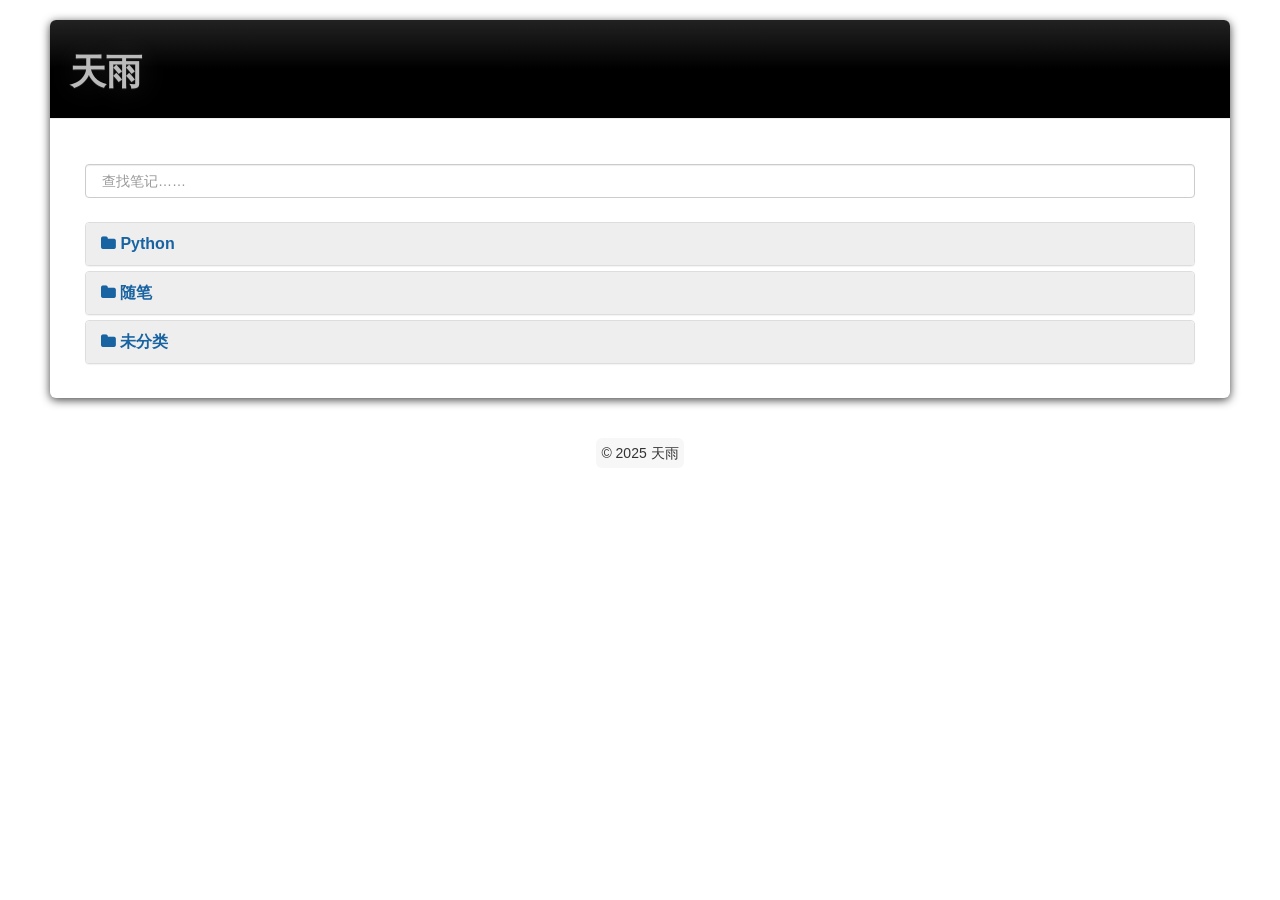
<file: index.html>
<!DOCTYPE HTML>
<html>
<head>
  <meta charset="utf-8">
  
  <title>天雨</title>
  <meta name="author" content="天雨">
  
  
  <meta name="viewport" content="width=device-width, initial-scale=1, maximum-scale=1">

  
  <meta property="og:site_name" content="天雨"/>

  
    <meta property="og:image" content=""/>
  

  
    <link rel="alternative" href="/atom.xml" title="天雨" type="application/atom+xml">
  
  
    <link href="/favicon.png" rel="icon">
  
  
  <link rel="stylesheet" href="/css/bootstrap.min.css" media="screen" type="text/css">
  <link rel="stylesheet" href="/css/font-awesome.css" media="screen" type="text/css">
  <link rel="stylesheet" href="/css/style.css" media="screen" type="text/css">
  <link rel="stylesheet" href="/css/highlight.css" media="screen" type="text/css">
  <link rel="stylesheet" href="/css/google-fonts.css" media="screen" type="text/css">
  <link rel="stylesheet" href="/css/responsive.css" media="screen" type="text/css">  
  <link rel="stylesheet" href="/css/sidenav.css" media="screen" type="text/css">  
  <!--[if lt IE 9]><script src="//html5shiv.googlecode.com/svn/trunk/html5.js"></script><![endif]-->

  <script src="/js/jquery-2.0.3.min.js"></script>

  <!-- analytics -->
  
<script type="text/javascript">
var _gaq = _gaq || [];
_gaq.push(['_setAccount', 'UA-XXXXX-X']);
_gaq.push(['_trackPageview']);
(function() {
var ga = document.createElement('script'); ga.type = 'text/javascript'; ga.async = true;

ga.src = ('https:' == document.location.protocol ? 'https://' : 'http://') + 'stats.g.doubleclick.net/dc.js';

var s = document.getElementsByTagName('script')[0]; s.parentNode.insertBefore(ga, s);
})();
</script>


<meta name="generator" content="Hexo 7.3.0"></head>

<body id="body" data-spy="scroll" data-target=".toc">
  <div class="container" id="container">
	<div class="content">
	  <div class="page-header">
  <h1><a class="brand" href="#">天雨</a></h1>
</div>



<div class="row page">
	<div class="col-md-12">
        <input type="text" id="local-search-input" name="q" results="0" placeholder="&nbsp;查找笔记……" class="st-search-input st-default-search-input form-control" style="margin-bottom:1em"/>
        <div id="local-search-result"></div>
		<div class="panel-group" id="notebook">
			
			<div class="panel panel-default">
				<div class="panel-heading">
					<a class="panel-title" data-toggle="collapse" data-parent="#notebook" href="#Python">
						<i class="fa fa-folder"></i> Python		  
				</div>
				
				    <div id="Python" class="panel-collapse collapse">
				
						<div class="panel-body">
							<ul class="post">                                
								
								    
								
								    
								        <li class="post-list-item"><a href="/1/34062/">Python 基础技术要点解析</a></li>
								    
								
								    
								
							</ul>
						</div>
					</div>
			</div>
			
			<div class="panel panel-default">
				<div class="panel-heading">
					<a class="panel-title" data-toggle="collapse" data-parent="#notebook" href="#随笔">
						<i class="fa fa-folder"></i> 随笔		  
				</div>
				
				    <div id="随笔" class="panel-collapse collapse">
				
						<div class="panel-body">
							<ul class="post">                                
								
								    
								
								    
								
								    
								        <li class="post-list-item"><a href="/1/59443/">不完美的圆周率与永恒的追寻</a></li>
								    
								
							</ul>
						</div>
					</div>
			</div>
			
			
			
			
			
			<div class="panel panel-default">
				<div class="panel-heading">
					<a class="panel-title" data-toggle="collapse" data-parent="#notebook" href="#未分类">
						<i class="fa fa-folder"></i> 未分类		   
				</div>
				
					<div id="未分类" class="panel-collapse collapse">
				
					    <div class="panel-body">
						    <ul class="post">
			
			
			
			
			
			
			    
			                    
			                    <li class="post-list-item"><a href="/1/1700/">常见问题自助解决文档</a></li>
			                    
			    
			                    
			    
			                    
			    
				            </ul>
				        </div>
				    </div>
			</div>
			
		</div><!-- accordion -->
	</div>
</div>

	</div>
  </div>
  <div class="container-narrow">
	<footer> <p>
  &copy; 2025 天雨
   
</p> </footer>
  </div> <!-- container-narrow -->
  
<a id="gotop" href="#">   
  <span>▲</span> 
</a>

<script src="/js/jquery.imagesloaded.min.js"></script>
<script src="/js/gallery.js"></script>
<script src="/js/bootstrap.min.js"></script>
<script src="/js/jquery.tableofcontents.min.js"></script>
<script src="/js/tocgenerator.min.js"></script>
<script src="/js/main.js"></script>
<script src="/js/search.js"></script> 




<link rel="stylesheet" href="/fancybox/jquery.fancybox.css" media="screen" type="text/css">
<script src="/fancybox/jquery.fancybox.pack.js"></script>
<script type="text/javascript">
(function($){
  $('.fancybox').fancybox();
})(jQuery);
</script>



   <script type="text/javascript">      
     var search_path = "search.xml";
	 if (search_path.length == 0) {
	 	search_path = "search.xml";
	 }
	 var path = "/" + search_path;
     searchFunc(path, 'local-search-input', 'local-search-result');
   </script>


</body>
</html>
</file>
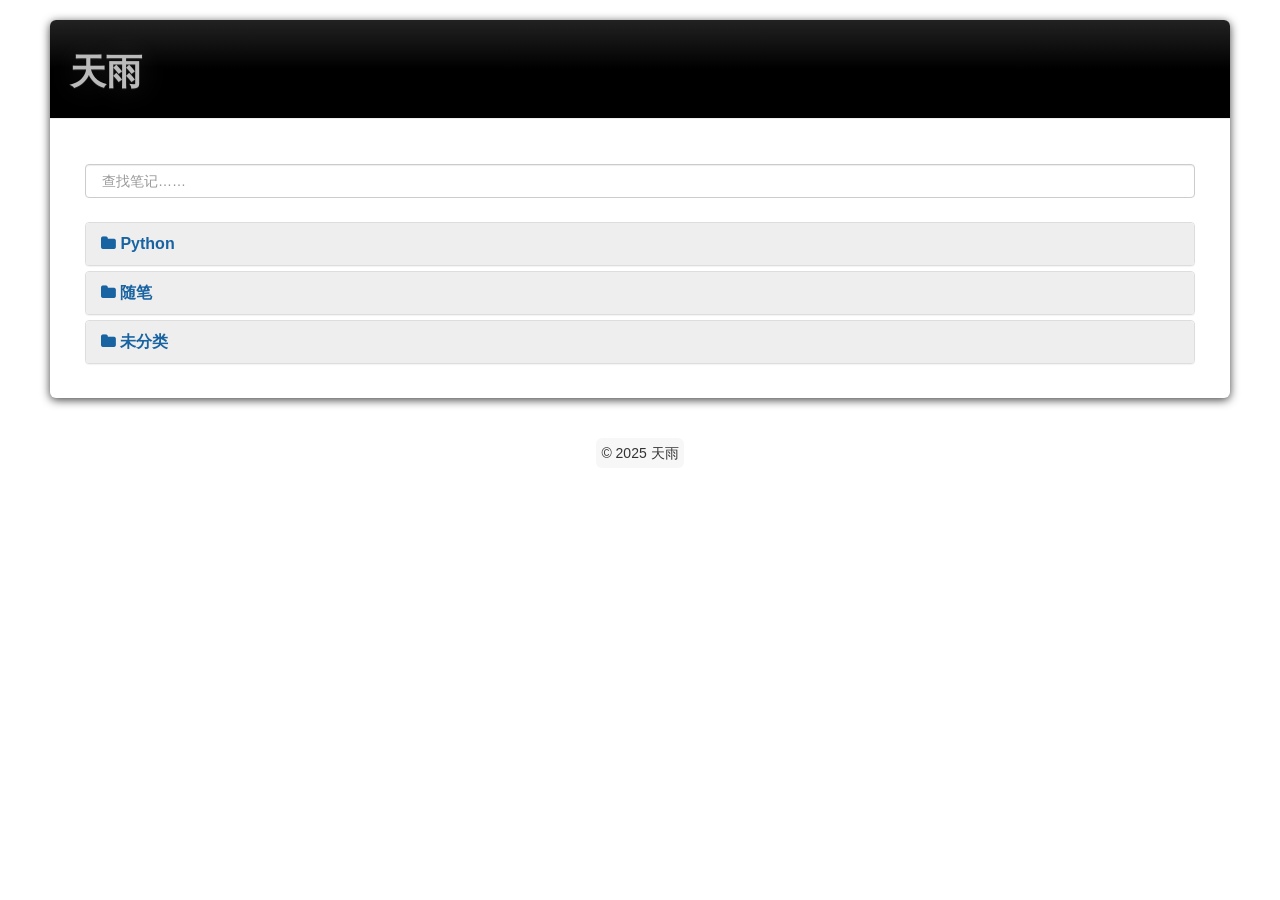
<file: archives/index.html>
<!DOCTYPE HTML>
<html>
<head>
  <meta charset="utf-8">
  
  <title>archive_a | 天雨</title>
  <meta name="author" content="天雨">
  
  
  <meta name="viewport" content="width=device-width, initial-scale=1, maximum-scale=1">

  
  <meta property="og:site_name" content="天雨"/>

  
    <meta property="og:image" content=""/>
  

  
    <link rel="alternative" href="/atom.xml" title="天雨" type="application/atom+xml">
  
  
    <link href="/favicon.png" rel="icon">
  
  
  <link rel="stylesheet" href="/css/bootstrap.min.css" media="screen" type="text/css">
  <link rel="stylesheet" href="/css/font-awesome.css" media="screen" type="text/css">
  <link rel="stylesheet" href="/css/style.css" media="screen" type="text/css">
  <link rel="stylesheet" href="/css/highlight.css" media="screen" type="text/css">
  <link rel="stylesheet" href="/css/google-fonts.css" media="screen" type="text/css">
  <link rel="stylesheet" href="/css/responsive.css" media="screen" type="text/css">  
  <link rel="stylesheet" href="/css/sidenav.css" media="screen" type="text/css">  
  <!--[if lt IE 9]><script src="//html5shiv.googlecode.com/svn/trunk/html5.js"></script><![endif]-->

  <script src="/js/jquery-2.0.3.min.js"></script>

  <!-- analytics -->
  
<script type="text/javascript">
var _gaq = _gaq || [];
_gaq.push(['_setAccount', 'UA-XXXXX-X']);
_gaq.push(['_trackPageview']);
(function() {
var ga = document.createElement('script'); ga.type = 'text/javascript'; ga.async = true;

ga.src = ('https:' == document.location.protocol ? 'https://' : 'http://') + 'stats.g.doubleclick.net/dc.js';

var s = document.getElementsByTagName('script')[0]; s.parentNode.insertBefore(ga, s);
})();
</script>


<meta name="generator" content="Hexo 7.3.0"></head>

<body id="body" data-spy="scroll" data-target=".toc">
  <div class="container" id="container">
	<div class="content">
	  <div class="page-header">
  <h1><a class="brand" href="#">天雨</a></h1>
</div>



<div class="row page">
	<div class="col-md-12">
        <input type="text" id="local-search-input" name="q" results="0" placeholder="&nbsp;查找笔记……" class="st-search-input st-default-search-input form-control" style="margin-bottom:1em"/>
        <div id="local-search-result"></div>
		<div class="panel-group" id="notebook">
			
			<div class="panel panel-default">
				<div class="panel-heading">
					<a class="panel-title" data-toggle="collapse" data-parent="#notebook" href="#Python">
						<i class="fa fa-folder"></i> Python		  
				</div>
				
				    <div id="Python" class="panel-collapse collapse">
				
						<div class="panel-body">
							<ul class="post">                                
								
								    
								
								    
								        <li class="post-list-item"><a href="/1/34062/">Python 基础技术要点解析</a></li>
								    
								
								    
								
							</ul>
						</div>
					</div>
			</div>
			
			<div class="panel panel-default">
				<div class="panel-heading">
					<a class="panel-title" data-toggle="collapse" data-parent="#notebook" href="#随笔">
						<i class="fa fa-folder"></i> 随笔		  
				</div>
				
				    <div id="随笔" class="panel-collapse collapse">
				
						<div class="panel-body">
							<ul class="post">                                
								
								    
								
								    
								
								    
								        <li class="post-list-item"><a href="/1/59443/">不完美的圆周率与永恒的追寻</a></li>
								    
								
							</ul>
						</div>
					</div>
			</div>
			
			
			
			
			
			<div class="panel panel-default">
				<div class="panel-heading">
					<a class="panel-title" data-toggle="collapse" data-parent="#notebook" href="#未分类">
						<i class="fa fa-folder"></i> 未分类		   
				</div>
				
					<div id="未分类" class="panel-collapse collapse">
				
					    <div class="panel-body">
						    <ul class="post">
			
			
			
			
			
			
			    
			                    
			                    <li class="post-list-item"><a href="/1/1700/">常见问题自助解决文档</a></li>
			                    
			    
			                    
			    
			                    
			    
				            </ul>
				        </div>
				    </div>
			</div>
			
		</div><!-- accordion -->
	</div>
</div>

	</div>
  </div>
  <div class="container-narrow">
	<footer> <p>
  &copy; 2025 天雨
   
</p> </footer>
  </div> <!-- container-narrow -->
  
<a id="gotop" href="#">   
  <span>▲</span> 
</a>

<script src="/js/jquery.imagesloaded.min.js"></script>
<script src="/js/gallery.js"></script>
<script src="/js/bootstrap.min.js"></script>
<script src="/js/jquery.tableofcontents.min.js"></script>
<script src="/js/tocgenerator.min.js"></script>
<script src="/js/main.js"></script>
<script src="/js/search.js"></script> 




<link rel="stylesheet" href="/fancybox/jquery.fancybox.css" media="screen" type="text/css">
<script src="/fancybox/jquery.fancybox.pack.js"></script>
<script type="text/javascript">
(function($){
  $('.fancybox').fancybox();
})(jQuery);
</script>



   <script type="text/javascript">      
     var search_path = "search.xml";
	 if (search_path.length == 0) {
	 	search_path = "search.xml";
	 }
	 var path = "/" + search_path;
     searchFunc(path, 'local-search-input', 'local-search-result');
   </script>


</body>
</html>
</file>
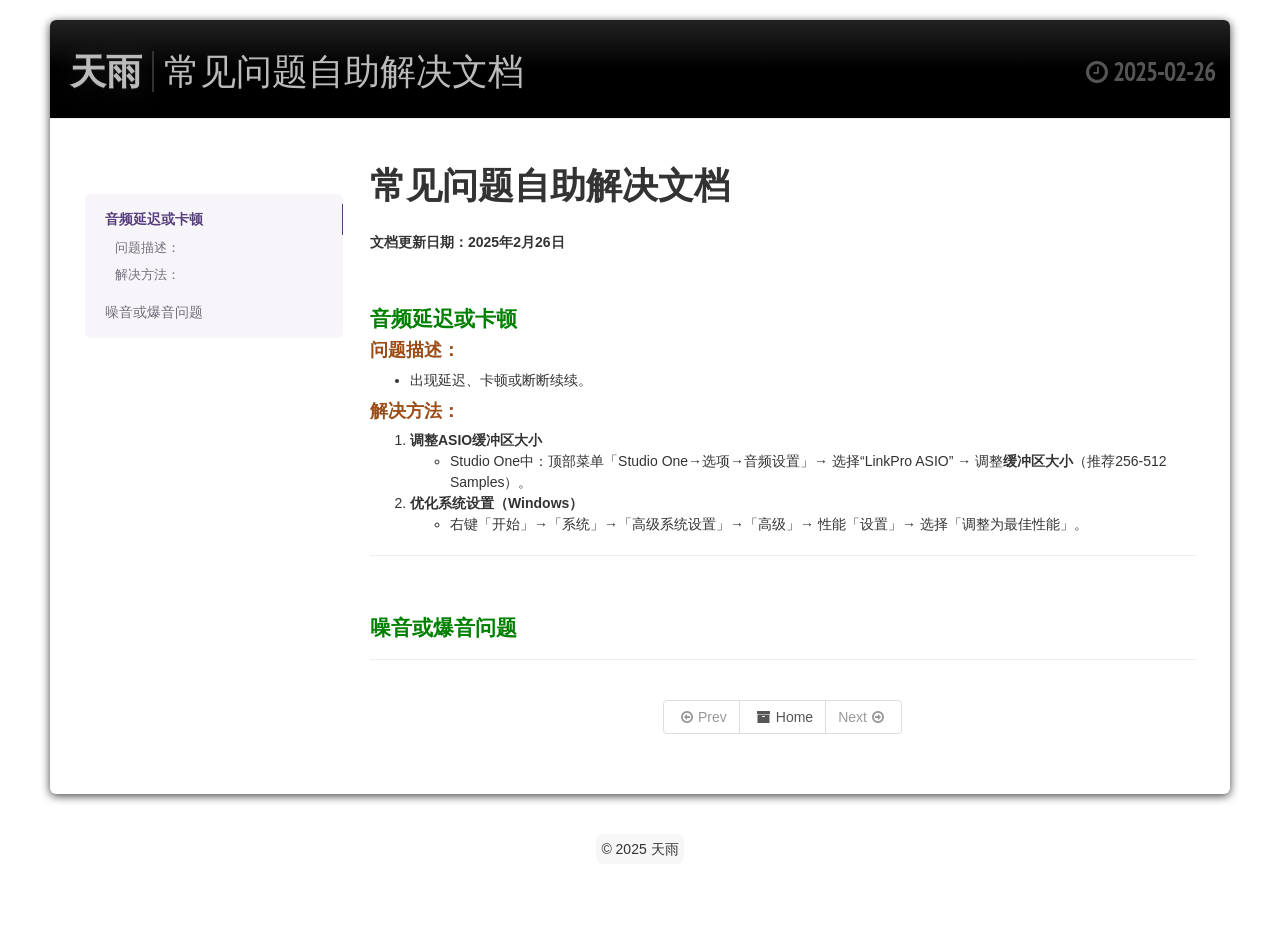
<file: 1/1700/index.html>
<!DOCTYPE HTML>
<html>
<head>
  <meta charset="utf-8">
  
  <title>常见问题自助解决文档 | 天雨</title>
  <meta name="author" content="天雨">
  
  <meta name="description" content="常见问题自助解决文档文档更新日期：2025年2月26日  
音频延迟或卡顿问题描述：
出现延迟、卡顿或断断续续。

解决方法：
调整ASIO缓冲区大小  
Studio One中：顶部菜单「Studio One→选项→音频设置」→ 选择“LinkPro ASIO” → 调整缓冲区大小（推荐256-5">
  
  
  <meta name="viewport" content="width=device-width, initial-scale=1, maximum-scale=1">

  <meta property="og:title" content="常见问题自助解决文档"/>
  <meta property="og:site_name" content="天雨"/>

  
    <meta property="og:image" content=""/>
  

  
    <link rel="alternative" href="/atom.xml" title="天雨" type="application/atom+xml">
  
  
    <link href="/favicon.png" rel="icon">
  
  
  <link rel="stylesheet" href="/css/bootstrap.min.css" media="screen" type="text/css">
  <link rel="stylesheet" href="/css/font-awesome.css" media="screen" type="text/css">
  <link rel="stylesheet" href="/css/style.css" media="screen" type="text/css">
  <link rel="stylesheet" href="/css/highlight.css" media="screen" type="text/css">
  <link rel="stylesheet" href="/css/google-fonts.css" media="screen" type="text/css">
  <link rel="stylesheet" href="/css/responsive.css" media="screen" type="text/css">  
  <link rel="stylesheet" href="/css/sidenav.css" media="screen" type="text/css">  
  <!--[if lt IE 9]><script src="//html5shiv.googlecode.com/svn/trunk/html5.js"></script><![endif]-->

  <script src="/js/jquery-2.0.3.min.js"></script>

  <!-- analytics -->
  
<script type="text/javascript">
var _gaq = _gaq || [];
_gaq.push(['_setAccount', 'UA-XXXXX-X']);
_gaq.push(['_trackPageview']);
(function() {
var ga = document.createElement('script'); ga.type = 'text/javascript'; ga.async = true;

ga.src = ('https:' == document.location.protocol ? 'https://' : 'http://') + 'stats.g.doubleclick.net/dc.js';

var s = document.getElementsByTagName('script')[0]; s.parentNode.insertBefore(ga, s);
})();
</script>


<meta name="generator" content="Hexo 7.3.0"></head>

<body id="body" data-spy="scroll" data-target=".toc">
  <div class="container" id="container">
	<div class="content">
	  <div class="page-header">		
  <h1><a class="brand" href="/">天雨</a><span class="split"></span><span class="title">常见问题自助解决文档</span><span class="date" id="title-date"><i class="fa fa-clock-o"></i> 2025-02-26</span></h1>
</div>		

<div class="row page">
  <!-- cols -->	
  
  <div class="col-xs-12 col-sm-3 col-md-3 toc"> 
	<!-- toc -->
<script type="text/javascript">
		jQuery(document).ready(function() {
 		   generateWikiTOC('.note', '.toc',  2 , 2 );
		});
</script>
  </div><!-- col-md-3 -->
  
  

  
  <div class="col-xs-12 col-sm-9 col-md-9 note">
	

	  <!-- content -->
	  <h1 id="常见问题自助解决文档"><a href="#常见问题自助解决文档" class="headerlink" title="常见问题自助解决文档"></a>常见问题自助解决文档</h1><p><strong>文档更新日期：2025年2月26日</strong>  </p>
<h2 id="音频延迟或卡顿"><a href="#音频延迟或卡顿" class="headerlink" title="音频延迟或卡顿"></a>音频延迟或卡顿</h2><h3 id="问题描述："><a href="#问题描述：" class="headerlink" title="问题描述："></a>问题描述：</h3><ul>
<li>出现延迟、卡顿或断断续续。</li>
</ul>
<h3 id="解决方法："><a href="#解决方法：" class="headerlink" title="解决方法："></a>解决方法：</h3><ol>
<li><strong>调整ASIO缓冲区大小</strong>  <ul>
<li>Studio One中：顶部菜单「Studio One→选项→音频设置」→ 选择“LinkPro ASIO” → 调整<strong>缓冲区大小</strong>（推荐256-512 Samples）。</li>
</ul>
</li>
<li><strong>优化系统设置（Windows）</strong>  <ul>
<li>右键「开始」→「系统」→「高级系统设置」→「高级」→ 性能「设置」→ 选择「调整为最佳性能」。</li>
</ul>
</li>
</ol>
<hr>
<h2 id="噪音或爆音问题"><a href="#噪音或爆音问题" class="headerlink" title="噪音或爆音问题"></a>噪音或爆音问题</h2><hr>
	  

	  <div>
  		<center>
		  <div class="pagination">
<ul class="pagination">
	
	
	
	
	
	
		
	
		
	
		
			
			
		
	
	
	
		<li class="prev disabled"><a><i class="fa fa-arrow-circle-o-left"></i>Prev</a></li>
	
	<li><a href="/"><i class="fa fa-archive"></i>Home</a></li>
	
		<li class="next disabled"><a>Next<i class="fa fa-arrow-circle-o-right"></i></a></li>
	
</ul>
</div>

		</center>
	  </div>
	  
	</div> <!-- col-md-9/col-md-12 -->
	
  </div><!-- row -->

	</div>
  </div>
  <div class="container-narrow">
	<footer> <p>
  &copy; 2025 天雨
   
</p> </footer>
  </div> <!-- container-narrow -->
  
<a id="gotop" href="#">   
  <span>▲</span> 
</a>

<script src="/js/jquery.imagesloaded.min.js"></script>
<script src="/js/gallery.js"></script>
<script src="/js/bootstrap.min.js"></script>
<script src="/js/jquery.tableofcontents.min.js"></script>
<script src="/js/tocgenerator.min.js"></script>
<script src="/js/main.js"></script>
<script src="/js/search.js"></script> 




<link rel="stylesheet" href="/fancybox/jquery.fancybox.css" media="screen" type="text/css">
<script src="/fancybox/jquery.fancybox.pack.js"></script>
<script type="text/javascript">
(function($){
  $('.fancybox').fancybox();
})(jQuery);
</script>



   <script type="text/javascript">      
     var search_path = "search.xml";
	 if (search_path.length == 0) {
	 	search_path = "search.xml";
	 }
	 var path = "/" + search_path;
     searchFunc(path, 'local-search-input', 'local-search-result');
   </script>


</body>
</html>
</file>
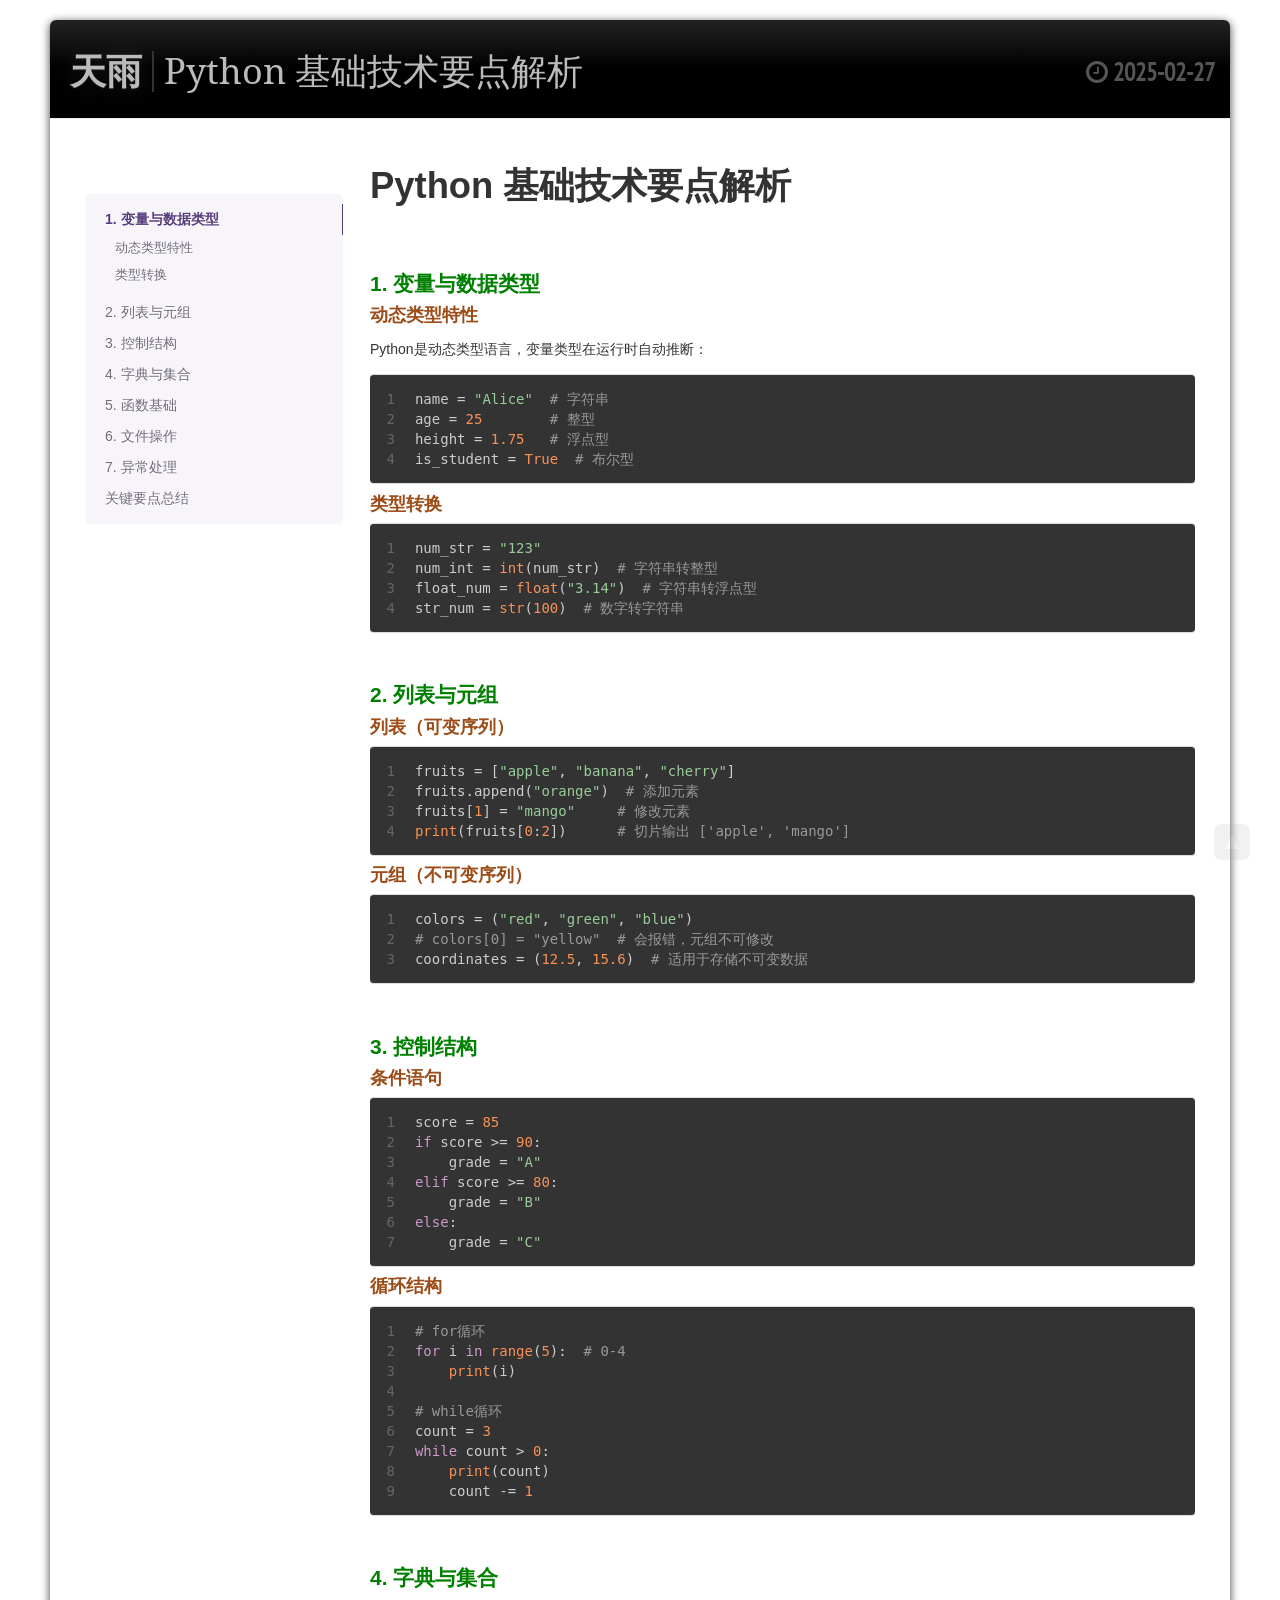
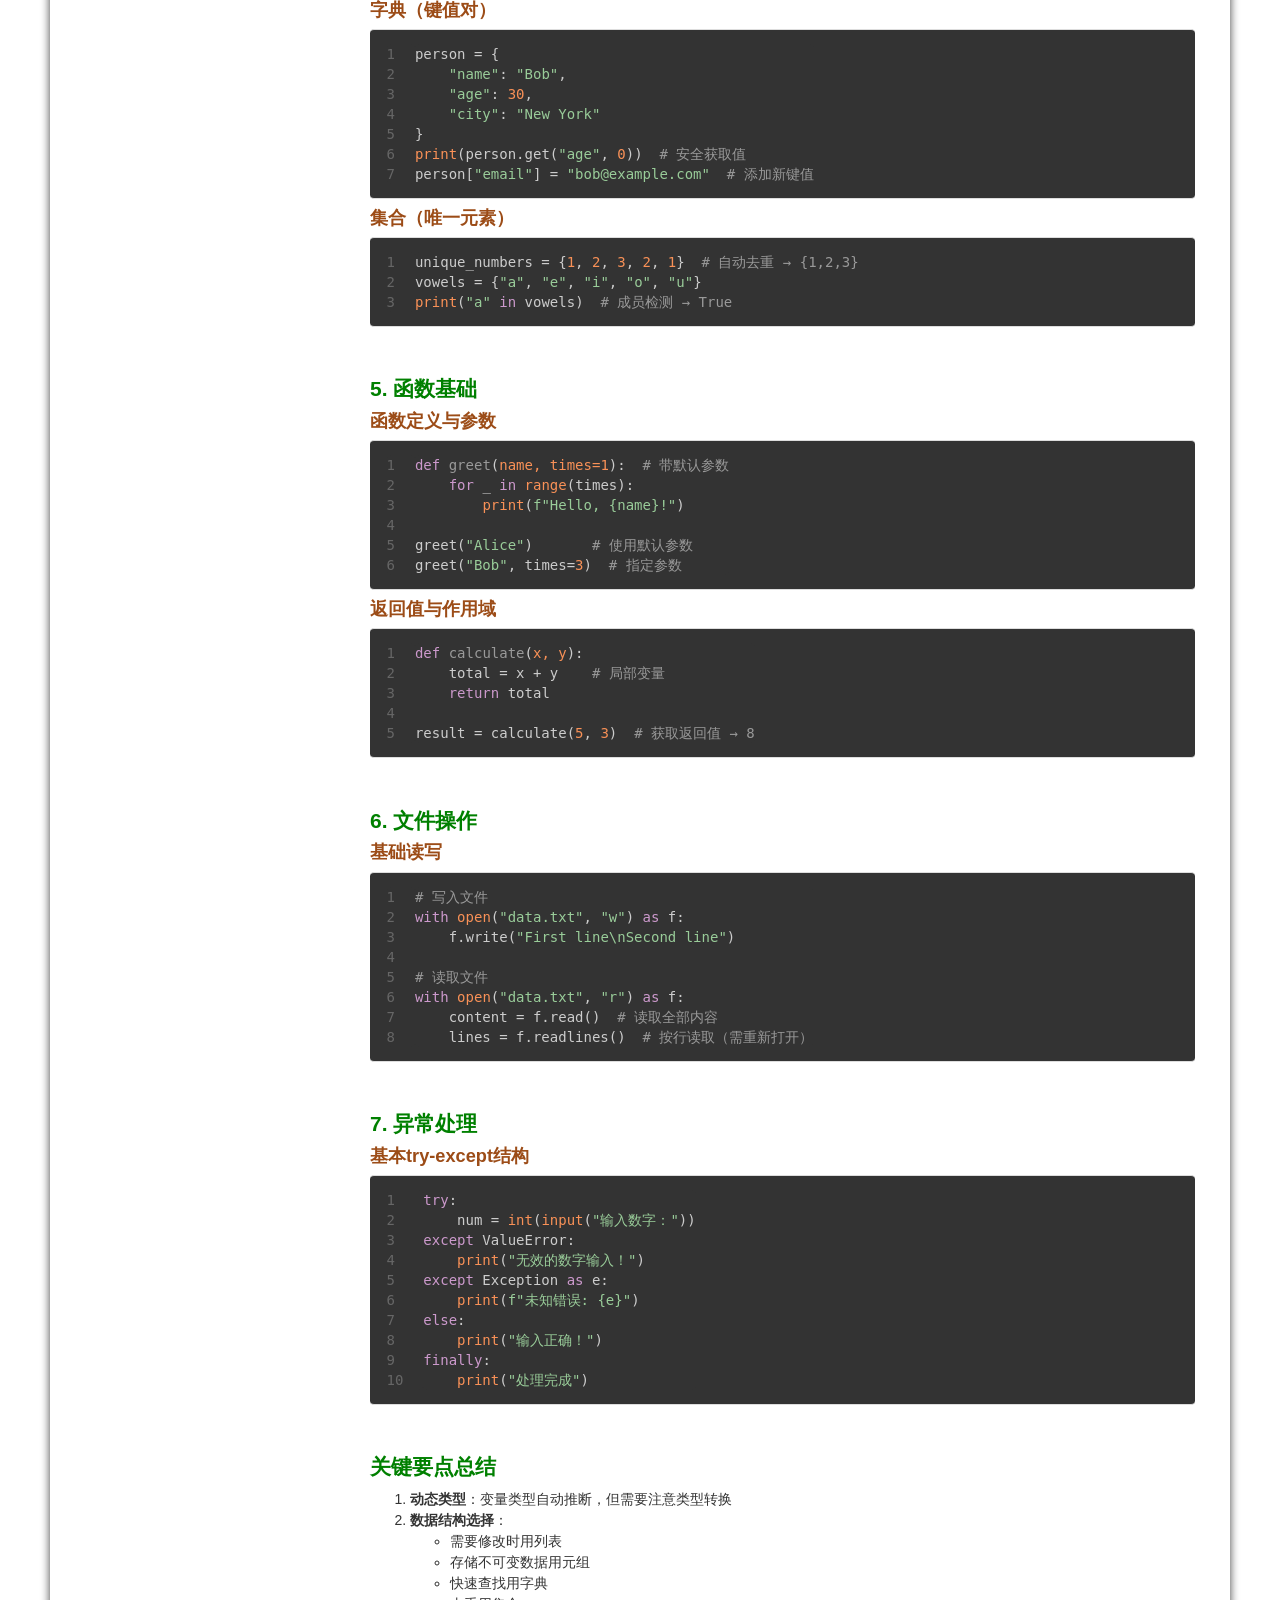
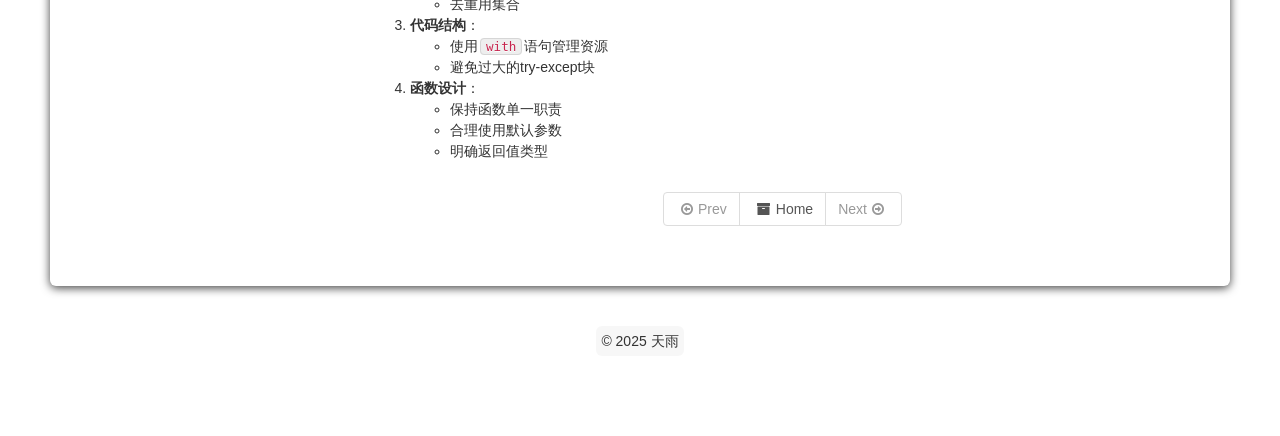
<file: 1/34062/index.html>
<!DOCTYPE HTML>
<html>
<head>
  <meta charset="utf-8">
  
  <title>Python 基础技术要点解析 | 天雨</title>
  <meta name="author" content="天雨">
  
  <meta name="description" content="Python 基础技术要点解析1. 变量与数据类型动态类型特性Python是动态类型语言，变量类型在运行时自动推断：
1234name = &amp;quot;Alice&amp;quot;  # 字符串age = 25        # 整型height = 1.75   # 浮点型is_student = Tr">
  
  
  <meta name="viewport" content="width=device-width, initial-scale=1, maximum-scale=1">

  <meta property="og:title" content="Python 基础技术要点解析"/>
  <meta property="og:site_name" content="天雨"/>

  
    <meta property="og:image" content=""/>
  

  
    <link rel="alternative" href="/atom.xml" title="天雨" type="application/atom+xml">
  
  
    <link href="/favicon.png" rel="icon">
  
  
  <link rel="stylesheet" href="/css/bootstrap.min.css" media="screen" type="text/css">
  <link rel="stylesheet" href="/css/font-awesome.css" media="screen" type="text/css">
  <link rel="stylesheet" href="/css/style.css" media="screen" type="text/css">
  <link rel="stylesheet" href="/css/highlight.css" media="screen" type="text/css">
  <link rel="stylesheet" href="/css/google-fonts.css" media="screen" type="text/css">
  <link rel="stylesheet" href="/css/responsive.css" media="screen" type="text/css">  
  <link rel="stylesheet" href="/css/sidenav.css" media="screen" type="text/css">  
  <!--[if lt IE 9]><script src="//html5shiv.googlecode.com/svn/trunk/html5.js"></script><![endif]-->

  <script src="/js/jquery-2.0.3.min.js"></script>

  <!-- analytics -->
  
<script type="text/javascript">
var _gaq = _gaq || [];
_gaq.push(['_setAccount', 'UA-XXXXX-X']);
_gaq.push(['_trackPageview']);
(function() {
var ga = document.createElement('script'); ga.type = 'text/javascript'; ga.async = true;

ga.src = ('https:' == document.location.protocol ? 'https://' : 'http://') + 'stats.g.doubleclick.net/dc.js';

var s = document.getElementsByTagName('script')[0]; s.parentNode.insertBefore(ga, s);
})();
</script>


<meta name="generator" content="Hexo 7.3.0"></head>

<body id="body" data-spy="scroll" data-target=".toc">
  <div class="container" id="container">
	<div class="content">
	  <div class="page-header">		
  <h1><a class="brand" href="/">天雨</a><span class="split"></span><span class="title">Python 基础技术要点解析</span><span class="date" id="title-date"><i class="fa fa-clock-o"></i> 2025-02-27</span></h1>
</div>		

<div class="row page">
  <!-- cols -->	
  
  <div class="col-xs-12 col-sm-3 col-md-3 toc"> 
	<!-- toc -->
<script type="text/javascript">
		jQuery(document).ready(function() {
 		   generateWikiTOC('.note', '.toc',  2 , 2 );
		});
</script>
  </div><!-- col-md-3 -->
  
  

  
  <div class="col-xs-12 col-sm-9 col-md-9 note">
	

	  <!-- content -->
	  <h1 id="Python-基础技术要点解析"><a href="#Python-基础技术要点解析" class="headerlink" title="Python 基础技术要点解析"></a>Python 基础技术要点解析</h1><h2 id="1-变量与数据类型"><a href="#1-变量与数据类型" class="headerlink" title="1. 变量与数据类型"></a>1. 变量与数据类型</h2><h3 id="动态类型特性"><a href="#动态类型特性" class="headerlink" title="动态类型特性"></a>动态类型特性</h3><p>Python是动态类型语言，变量类型在运行时自动推断：</p>
<figure class="highlight python"><table><tr><td class="gutter"><pre><span class="line">1</span><br><span class="line">2</span><br><span class="line">3</span><br><span class="line">4</span><br></pre></td><td class="code"><pre><span class="line">name = <span class="string">&quot;Alice&quot;</span>  <span class="comment"># 字符串</span></span><br><span class="line">age = <span class="number">25</span>        <span class="comment"># 整型</span></span><br><span class="line">height = <span class="number">1.75</span>   <span class="comment"># 浮点型</span></span><br><span class="line">is_student = <span class="literal">True</span>  <span class="comment"># 布尔型</span></span><br></pre></td></tr></table></figure>

<h3 id="类型转换"><a href="#类型转换" class="headerlink" title="类型转换"></a>类型转换</h3><figure class="highlight python"><table><tr><td class="gutter"><pre><span class="line">1</span><br><span class="line">2</span><br><span class="line">3</span><br><span class="line">4</span><br></pre></td><td class="code"><pre><span class="line">num_str = <span class="string">&quot;123&quot;</span></span><br><span class="line">num_int = <span class="built_in">int</span>(num_str)  <span class="comment"># 字符串转整型</span></span><br><span class="line">float_num = <span class="built_in">float</span>(<span class="string">&quot;3.14&quot;</span>)  <span class="comment"># 字符串转浮点型</span></span><br><span class="line">str_num = <span class="built_in">str</span>(<span class="number">100</span>)  <span class="comment"># 数字转字符串</span></span><br></pre></td></tr></table></figure>

<h2 id="2-列表与元组"><a href="#2-列表与元组" class="headerlink" title="2. 列表与元组"></a>2. 列表与元组</h2><h3 id="列表（可变序列）"><a href="#列表（可变序列）" class="headerlink" title="列表（可变序列）"></a>列表（可变序列）</h3><figure class="highlight python"><table><tr><td class="gutter"><pre><span class="line">1</span><br><span class="line">2</span><br><span class="line">3</span><br><span class="line">4</span><br></pre></td><td class="code"><pre><span class="line">fruits = [<span class="string">&quot;apple&quot;</span>, <span class="string">&quot;banana&quot;</span>, <span class="string">&quot;cherry&quot;</span>]</span><br><span class="line">fruits.append(<span class="string">&quot;orange&quot;</span>)  <span class="comment"># 添加元素</span></span><br><span class="line">fruits[<span class="number">1</span>] = <span class="string">&quot;mango&quot;</span>     <span class="comment"># 修改元素</span></span><br><span class="line"><span class="built_in">print</span>(fruits[<span class="number">0</span>:<span class="number">2</span>])      <span class="comment"># 切片输出 [&#x27;apple&#x27;, &#x27;mango&#x27;]</span></span><br></pre></td></tr></table></figure>

<h3 id="元组（不可变序列）"><a href="#元组（不可变序列）" class="headerlink" title="元组（不可变序列）"></a>元组（不可变序列）</h3><figure class="highlight python"><table><tr><td class="gutter"><pre><span class="line">1</span><br><span class="line">2</span><br><span class="line">3</span><br></pre></td><td class="code"><pre><span class="line">colors = (<span class="string">&quot;red&quot;</span>, <span class="string">&quot;green&quot;</span>, <span class="string">&quot;blue&quot;</span>)</span><br><span class="line"><span class="comment"># colors[0] = &quot;yellow&quot;  # 会报错，元组不可修改</span></span><br><span class="line">coordinates = (<span class="number">12.5</span>, <span class="number">15.6</span>)  <span class="comment"># 适用于存储不可变数据</span></span><br></pre></td></tr></table></figure>

<h2 id="3-控制结构"><a href="#3-控制结构" class="headerlink" title="3. 控制结构"></a>3. 控制结构</h2><h3 id="条件语句"><a href="#条件语句" class="headerlink" title="条件语句"></a>条件语句</h3><figure class="highlight python"><table><tr><td class="gutter"><pre><span class="line">1</span><br><span class="line">2</span><br><span class="line">3</span><br><span class="line">4</span><br><span class="line">5</span><br><span class="line">6</span><br><span class="line">7</span><br></pre></td><td class="code"><pre><span class="line">score = <span class="number">85</span></span><br><span class="line"><span class="keyword">if</span> score &gt;= <span class="number">90</span>:</span><br><span class="line">    grade = <span class="string">&quot;A&quot;</span></span><br><span class="line"><span class="keyword">elif</span> score &gt;= <span class="number">80</span>:</span><br><span class="line">    grade = <span class="string">&quot;B&quot;</span></span><br><span class="line"><span class="keyword">else</span>:</span><br><span class="line">    grade = <span class="string">&quot;C&quot;</span></span><br></pre></td></tr></table></figure>

<h3 id="循环结构"><a href="#循环结构" class="headerlink" title="循环结构"></a>循环结构</h3><figure class="highlight python"><table><tr><td class="gutter"><pre><span class="line">1</span><br><span class="line">2</span><br><span class="line">3</span><br><span class="line">4</span><br><span class="line">5</span><br><span class="line">6</span><br><span class="line">7</span><br><span class="line">8</span><br><span class="line">9</span><br></pre></td><td class="code"><pre><span class="line"><span class="comment"># for循环</span></span><br><span class="line"><span class="keyword">for</span> i <span class="keyword">in</span> <span class="built_in">range</span>(<span class="number">5</span>):  <span class="comment"># 0-4</span></span><br><span class="line">    <span class="built_in">print</span>(i)</span><br><span class="line"></span><br><span class="line"><span class="comment"># while循环</span></span><br><span class="line">count = <span class="number">3</span></span><br><span class="line"><span class="keyword">while</span> count &gt; <span class="number">0</span>:</span><br><span class="line">    <span class="built_in">print</span>(count)</span><br><span class="line">    count -= <span class="number">1</span></span><br></pre></td></tr></table></figure>

<h2 id="4-字典与集合"><a href="#4-字典与集合" class="headerlink" title="4. 字典与集合"></a>4. 字典与集合</h2><h3 id="字典（键值对）"><a href="#字典（键值对）" class="headerlink" title="字典（键值对）"></a>字典（键值对）</h3><figure class="highlight python"><table><tr><td class="gutter"><pre><span class="line">1</span><br><span class="line">2</span><br><span class="line">3</span><br><span class="line">4</span><br><span class="line">5</span><br><span class="line">6</span><br><span class="line">7</span><br></pre></td><td class="code"><pre><span class="line">person = &#123;</span><br><span class="line">    <span class="string">&quot;name&quot;</span>: <span class="string">&quot;Bob&quot;</span>,</span><br><span class="line">    <span class="string">&quot;age&quot;</span>: <span class="number">30</span>,</span><br><span class="line">    <span class="string">&quot;city&quot;</span>: <span class="string">&quot;New York&quot;</span></span><br><span class="line">&#125;</span><br><span class="line"><span class="built_in">print</span>(person.get(<span class="string">&quot;age&quot;</span>, <span class="number">0</span>))  <span class="comment"># 安全获取值</span></span><br><span class="line">person[<span class="string">&quot;email&quot;</span>] = <span class="string">&quot;bob@example.com&quot;</span>  <span class="comment"># 添加新键值</span></span><br></pre></td></tr></table></figure>

<h3 id="集合（唯一元素）"><a href="#集合（唯一元素）" class="headerlink" title="集合（唯一元素）"></a>集合（唯一元素）</h3><figure class="highlight python"><table><tr><td class="gutter"><pre><span class="line">1</span><br><span class="line">2</span><br><span class="line">3</span><br></pre></td><td class="code"><pre><span class="line">unique_numbers = &#123;<span class="number">1</span>, <span class="number">2</span>, <span class="number">3</span>, <span class="number">2</span>, <span class="number">1</span>&#125;  <span class="comment"># 自动去重 → &#123;1,2,3&#125;</span></span><br><span class="line">vowels = &#123;<span class="string">&quot;a&quot;</span>, <span class="string">&quot;e&quot;</span>, <span class="string">&quot;i&quot;</span>, <span class="string">&quot;o&quot;</span>, <span class="string">&quot;u&quot;</span>&#125;</span><br><span class="line"><span class="built_in">print</span>(<span class="string">&quot;a&quot;</span> <span class="keyword">in</span> vowels)  <span class="comment"># 成员检测 → True</span></span><br></pre></td></tr></table></figure>

<h2 id="5-函数基础"><a href="#5-函数基础" class="headerlink" title="5. 函数基础"></a>5. 函数基础</h2><h3 id="函数定义与参数"><a href="#函数定义与参数" class="headerlink" title="函数定义与参数"></a>函数定义与参数</h3><figure class="highlight python"><table><tr><td class="gutter"><pre><span class="line">1</span><br><span class="line">2</span><br><span class="line">3</span><br><span class="line">4</span><br><span class="line">5</span><br><span class="line">6</span><br></pre></td><td class="code"><pre><span class="line"><span class="keyword">def</span> <span class="title function_">greet</span>(<span class="params">name, times=<span class="number">1</span></span>):  <span class="comment"># 带默认参数</span></span><br><span class="line">    <span class="keyword">for</span> _ <span class="keyword">in</span> <span class="built_in">range</span>(times):</span><br><span class="line">        <span class="built_in">print</span>(<span class="string">f&quot;Hello, <span class="subst">&#123;name&#125;</span>!&quot;</span>)</span><br><span class="line">        </span><br><span class="line">greet(<span class="string">&quot;Alice&quot;</span>)       <span class="comment"># 使用默认参数</span></span><br><span class="line">greet(<span class="string">&quot;Bob&quot;</span>, times=<span class="number">3</span>)  <span class="comment"># 指定参数</span></span><br></pre></td></tr></table></figure>

<h3 id="返回值与作用域"><a href="#返回值与作用域" class="headerlink" title="返回值与作用域"></a>返回值与作用域</h3><figure class="highlight python"><table><tr><td class="gutter"><pre><span class="line">1</span><br><span class="line">2</span><br><span class="line">3</span><br><span class="line">4</span><br><span class="line">5</span><br></pre></td><td class="code"><pre><span class="line"><span class="keyword">def</span> <span class="title function_">calculate</span>(<span class="params">x, y</span>):</span><br><span class="line">    total = x + y    <span class="comment"># 局部变量</span></span><br><span class="line">    <span class="keyword">return</span> total</span><br><span class="line"></span><br><span class="line">result = calculate(<span class="number">5</span>, <span class="number">3</span>)  <span class="comment"># 获取返回值 → 8</span></span><br></pre></td></tr></table></figure>

<h2 id="6-文件操作"><a href="#6-文件操作" class="headerlink" title="6. 文件操作"></a>6. 文件操作</h2><h3 id="基础读写"><a href="#基础读写" class="headerlink" title="基础读写"></a>基础读写</h3><figure class="highlight python"><table><tr><td class="gutter"><pre><span class="line">1</span><br><span class="line">2</span><br><span class="line">3</span><br><span class="line">4</span><br><span class="line">5</span><br><span class="line">6</span><br><span class="line">7</span><br><span class="line">8</span><br></pre></td><td class="code"><pre><span class="line"><span class="comment"># 写入文件</span></span><br><span class="line"><span class="keyword">with</span> <span class="built_in">open</span>(<span class="string">&quot;data.txt&quot;</span>, <span class="string">&quot;w&quot;</span>) <span class="keyword">as</span> f:</span><br><span class="line">    f.write(<span class="string">&quot;First line\nSecond line&quot;</span>)</span><br><span class="line"></span><br><span class="line"><span class="comment"># 读取文件</span></span><br><span class="line"><span class="keyword">with</span> <span class="built_in">open</span>(<span class="string">&quot;data.txt&quot;</span>, <span class="string">&quot;r&quot;</span>) <span class="keyword">as</span> f:</span><br><span class="line">    content = f.read()  <span class="comment"># 读取全部内容</span></span><br><span class="line">    lines = f.readlines()  <span class="comment"># 按行读取（需重新打开）</span></span><br></pre></td></tr></table></figure>

<h2 id="7-异常处理"><a href="#7-异常处理" class="headerlink" title="7. 异常处理"></a>7. 异常处理</h2><h3 id="基本try-except结构"><a href="#基本try-except结构" class="headerlink" title="基本try-except结构"></a>基本try-except结构</h3><figure class="highlight python"><table><tr><td class="gutter"><pre><span class="line">1</span><br><span class="line">2</span><br><span class="line">3</span><br><span class="line">4</span><br><span class="line">5</span><br><span class="line">6</span><br><span class="line">7</span><br><span class="line">8</span><br><span class="line">9</span><br><span class="line">10</span><br></pre></td><td class="code"><pre><span class="line"><span class="keyword">try</span>:</span><br><span class="line">    num = <span class="built_in">int</span>(<span class="built_in">input</span>(<span class="string">&quot;输入数字：&quot;</span>))</span><br><span class="line"><span class="keyword">except</span> ValueError:</span><br><span class="line">    <span class="built_in">print</span>(<span class="string">&quot;无效的数字输入！&quot;</span>)</span><br><span class="line"><span class="keyword">except</span> Exception <span class="keyword">as</span> e:</span><br><span class="line">    <span class="built_in">print</span>(<span class="string">f&quot;未知错误: <span class="subst">&#123;e&#125;</span>&quot;</span>)</span><br><span class="line"><span class="keyword">else</span>:</span><br><span class="line">    <span class="built_in">print</span>(<span class="string">&quot;输入正确！&quot;</span>)</span><br><span class="line"><span class="keyword">finally</span>:</span><br><span class="line">    <span class="built_in">print</span>(<span class="string">&quot;处理完成&quot;</span>)</span><br></pre></td></tr></table></figure>

<h2 id="关键要点总结"><a href="#关键要点总结" class="headerlink" title="关键要点总结"></a>关键要点总结</h2><ol>
<li><strong>动态类型</strong>：变量类型自动推断，但需要注意类型转换</li>
<li><strong>数据结构选择</strong>：<ul>
<li>需要修改时用列表</li>
<li>存储不可变数据用元组</li>
<li>快速查找用字典</li>
<li>去重用集合</li>
</ul>
</li>
<li><strong>代码结构</strong>：<ul>
<li>使用<code>with</code>语句管理资源</li>
<li>避免过大的try-except块</li>
</ul>
</li>
<li><strong>函数设计</strong>：<ul>
<li>保持函数单一职责</li>
<li>合理使用默认参数</li>
<li>明确返回值类型</li>
</ul>
</li>
</ol>
	  

	  <div>
  		<center>
		  <div class="pagination">
<ul class="pagination">
	
	
	
	
	
	
		
	
		
			
			
		
	
		
	
	
	
		<li class="prev disabled"><a><i class="fa fa-arrow-circle-o-left"></i>Prev</a></li>
	
	<li><a href="/"><i class="fa fa-archive"></i>Home</a></li>
	
		<li class="next disabled"><a>Next<i class="fa fa-arrow-circle-o-right"></i></a></li>
	
</ul>
</div>

		</center>
	  </div>
	  
	</div> <!-- col-md-9/col-md-12 -->
	
  </div><!-- row -->

	</div>
  </div>
  <div class="container-narrow">
	<footer> <p>
  &copy; 2025 天雨
   
</p> </footer>
  </div> <!-- container-narrow -->
  
<a id="gotop" href="#">   
  <span>▲</span> 
</a>

<script src="/js/jquery.imagesloaded.min.js"></script>
<script src="/js/gallery.js"></script>
<script src="/js/bootstrap.min.js"></script>
<script src="/js/jquery.tableofcontents.min.js"></script>
<script src="/js/tocgenerator.min.js"></script>
<script src="/js/main.js"></script>
<script src="/js/search.js"></script> 




<link rel="stylesheet" href="/fancybox/jquery.fancybox.css" media="screen" type="text/css">
<script src="/fancybox/jquery.fancybox.pack.js"></script>
<script type="text/javascript">
(function($){
  $('.fancybox').fancybox();
})(jQuery);
</script>



   <script type="text/javascript">      
     var search_path = "search.xml";
	 if (search_path.length == 0) {
	 	search_path = "search.xml";
	 }
	 var path = "/" + search_path;
     searchFunc(path, 'local-search-input', 'local-search-result');
   </script>


</body>
</html>
</file>
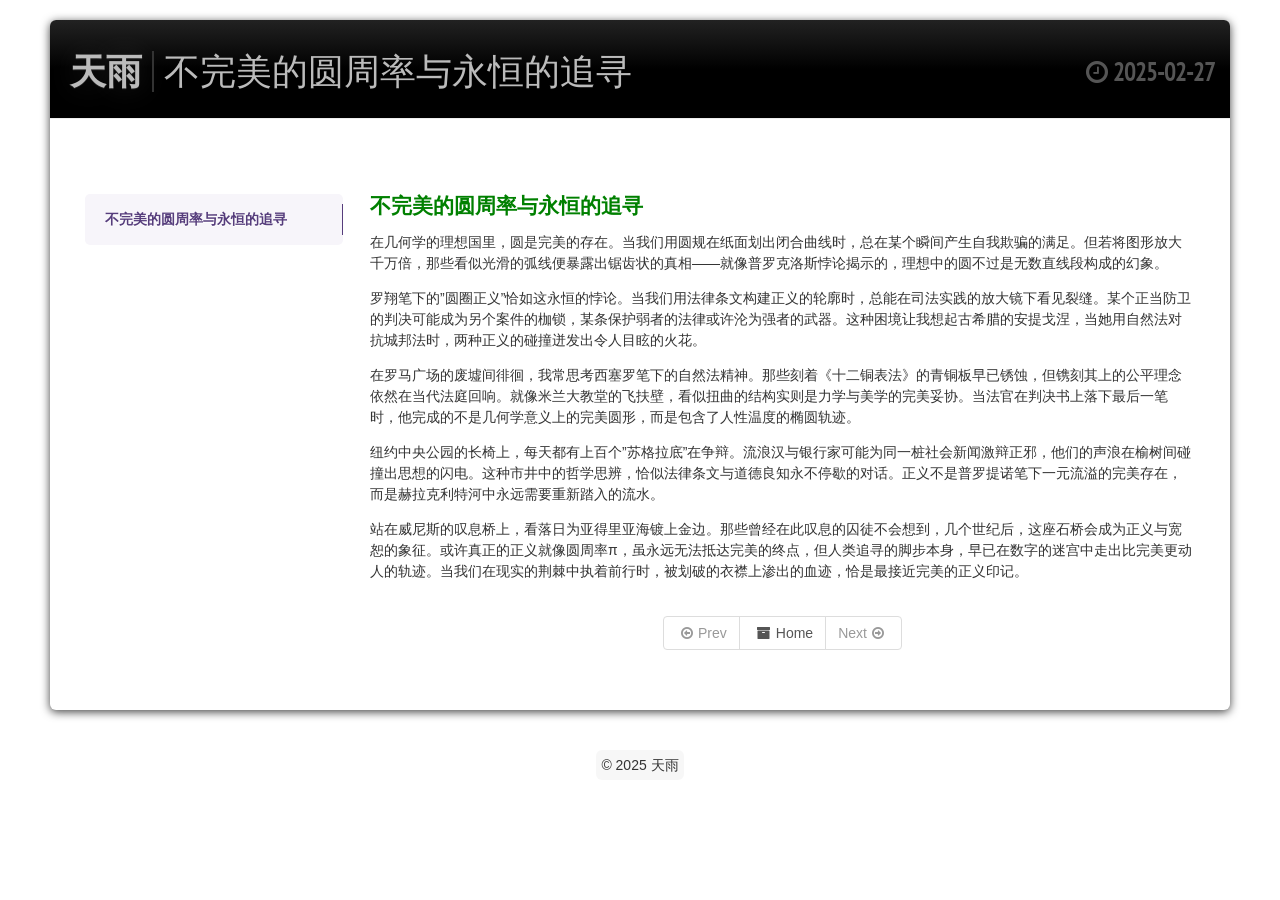
<file: 1/59443/index.html>
<!DOCTYPE HTML>
<html>
<head>
  <meta charset="utf-8">
  
  <title>不完美的圆周率与永恒的追寻 | 天雨</title>
  <meta name="author" content="天雨">
  
  <meta name="description" content="不完美的圆周率与永恒的追寻 在几何学的理想国里，圆是完美的存在。当我们用圆规在纸面划出闭合曲线时，总在某个瞬间产生自我欺骗的满足。但若将图形放大千万倍，那些看似光滑的弧线便暴露出锯齿状的真相——就像普罗克洛斯悖论揭示的，理想中的圆不过是无数直线段构成的幻象。
 罗翔笔下的”圆圈正义”恰如这永恒的悖论">
  
  
  <meta name="viewport" content="width=device-width, initial-scale=1, maximum-scale=1">

  <meta property="og:title" content="不完美的圆周率与永恒的追寻"/>
  <meta property="og:site_name" content="天雨"/>

  
    <meta property="og:image" content=""/>
  

  
    <link rel="alternative" href="/atom.xml" title="天雨" type="application/atom+xml">
  
  
    <link href="/favicon.png" rel="icon">
  
  
  <link rel="stylesheet" href="/css/bootstrap.min.css" media="screen" type="text/css">
  <link rel="stylesheet" href="/css/font-awesome.css" media="screen" type="text/css">
  <link rel="stylesheet" href="/css/style.css" media="screen" type="text/css">
  <link rel="stylesheet" href="/css/highlight.css" media="screen" type="text/css">
  <link rel="stylesheet" href="/css/google-fonts.css" media="screen" type="text/css">
  <link rel="stylesheet" href="/css/responsive.css" media="screen" type="text/css">  
  <link rel="stylesheet" href="/css/sidenav.css" media="screen" type="text/css">  
  <!--[if lt IE 9]><script src="//html5shiv.googlecode.com/svn/trunk/html5.js"></script><![endif]-->

  <script src="/js/jquery-2.0.3.min.js"></script>

  <!-- analytics -->
  
<script type="text/javascript">
var _gaq = _gaq || [];
_gaq.push(['_setAccount', 'UA-XXXXX-X']);
_gaq.push(['_trackPageview']);
(function() {
var ga = document.createElement('script'); ga.type = 'text/javascript'; ga.async = true;

ga.src = ('https:' == document.location.protocol ? 'https://' : 'http://') + 'stats.g.doubleclick.net/dc.js';

var s = document.getElementsByTagName('script')[0]; s.parentNode.insertBefore(ga, s);
})();
</script>


<meta name="generator" content="Hexo 7.3.0"></head>

<body id="body" data-spy="scroll" data-target=".toc">
  <div class="container" id="container">
	<div class="content">
	  <div class="page-header">		
  <h1><a class="brand" href="/">天雨</a><span class="split"></span><span class="title">不完美的圆周率与永恒的追寻</span><span class="date" id="title-date"><i class="fa fa-clock-o"></i> 2025-02-27</span></h1>
</div>		

<div class="row page">
  <!-- cols -->	
  
  <div class="col-xs-12 col-sm-3 col-md-3 toc"> 
	<!-- toc -->
<script type="text/javascript">
		jQuery(document).ready(function() {
 		   generateWikiTOC('.note', '.toc',  2 , 2 );
		});
</script>
  </div><!-- col-md-3 -->
  
  

  
  <div class="col-xs-12 col-sm-9 col-md-9 note">
	

	  <!-- content -->
	  <h2 id="不完美的圆周率与永恒的追寻"><a href="#不完美的圆周率与永恒的追寻" class="headerlink" title="不完美的圆周率与永恒的追寻"></a>不完美的圆周率与永恒的追寻</h2><p> 在几何学的理想国里，圆是完美的存在。当我们用圆规在纸面划出闭合曲线时，总在某个瞬间产生自我欺骗的满足。但若将图形放大千万倍，那些看似光滑的弧线便暴露出锯齿状的真相——就像普罗克洛斯悖论揭示的，理想中的圆不过是无数直线段构成的幻象。</p>
<p> 罗翔笔下的”圆圈正义”恰如这永恒的悖论。当我们用法律条文构建正义的轮廓时，总能在司法实践的放大镜下看见裂缝。某个正当防卫的判决可能成为另个案件的枷锁，某条保护弱者的法律或许沦为强者的武器。这种困境让我想起古希腊的安提戈涅，当她用自然法对抗城邦法时，两种正义的碰撞迸发出令人目眩的火花。</p>
<p> 在罗马广场的废墟间徘徊，我常思考西塞罗笔下的自然法精神。那些刻着《十二铜表法》的青铜板早已锈蚀，但镌刻其上的公平理念依然在当代法庭回响。就像米兰大教堂的飞扶壁，看似扭曲的结构实则是力学与美学的完美妥协。当法官在判决书上落下最后一笔时，他完成的不是几何学意义上的完美圆形，而是包含了人性温度的椭圆轨迹。</p>
<p> 纽约中央公园的长椅上，每天都有上百个”苏格拉底”在争辩。流浪汉与银行家可能为同一桩社会新闻激辩正邪，他们的声浪在榆树间碰撞出思想的闪电。这种市井中的哲学思辨，恰似法律条文与道德良知永不停歇的对话。正义不是普罗提诺笔下一元流溢的完美存在，而是赫拉克利特河中永远需要重新踏入的流水。</p>
<p> 站在威尼斯的叹息桥上，看落日为亚得里亚海镀上金边。那些曾经在此叹息的囚徒不会想到，几个世纪后，这座石桥会成为正义与宽恕的象征。或许真正的正义就像圆周率π，虽永远无法抵达完美的终点，但人类追寻的脚步本身，早已在数字的迷宫中走出比完美更动人的轨迹。当我们在现实的荆棘中执着前行时，被划破的衣襟上渗出的血迹，恰是最接近完美的正义印记。</p>
	  

	  <div>
  		<center>
		  <div class="pagination">
<ul class="pagination">
	
	
	
	
	
	
		
			
			
		
	
		
	
		
	
	
	
		<li class="prev disabled"><a><i class="fa fa-arrow-circle-o-left"></i>Prev</a></li>
	
	<li><a href="/"><i class="fa fa-archive"></i>Home</a></li>
	
		<li class="next disabled"><a>Next<i class="fa fa-arrow-circle-o-right"></i></a></li>
	
</ul>
</div>

		</center>
	  </div>
	  
	</div> <!-- col-md-9/col-md-12 -->
	
  </div><!-- row -->

	</div>
  </div>
  <div class="container-narrow">
	<footer> <p>
  &copy; 2025 天雨
   
</p> </footer>
  </div> <!-- container-narrow -->
  
<a id="gotop" href="#">   
  <span>▲</span> 
</a>

<script src="/js/jquery.imagesloaded.min.js"></script>
<script src="/js/gallery.js"></script>
<script src="/js/bootstrap.min.js"></script>
<script src="/js/jquery.tableofcontents.min.js"></script>
<script src="/js/tocgenerator.min.js"></script>
<script src="/js/main.js"></script>
<script src="/js/search.js"></script> 




<link rel="stylesheet" href="/fancybox/jquery.fancybox.css" media="screen" type="text/css">
<script src="/fancybox/jquery.fancybox.pack.js"></script>
<script type="text/javascript">
(function($){
  $('.fancybox').fancybox();
})(jQuery);
</script>



   <script type="text/javascript">      
     var search_path = "search.xml";
	 if (search_path.length == 0) {
	 	search_path = "search.xml";
	 }
	 var path = "/" + search_path;
     searchFunc(path, 'local-search-input', 'local-search-result');
   </script>


</body>
</html>
</file>
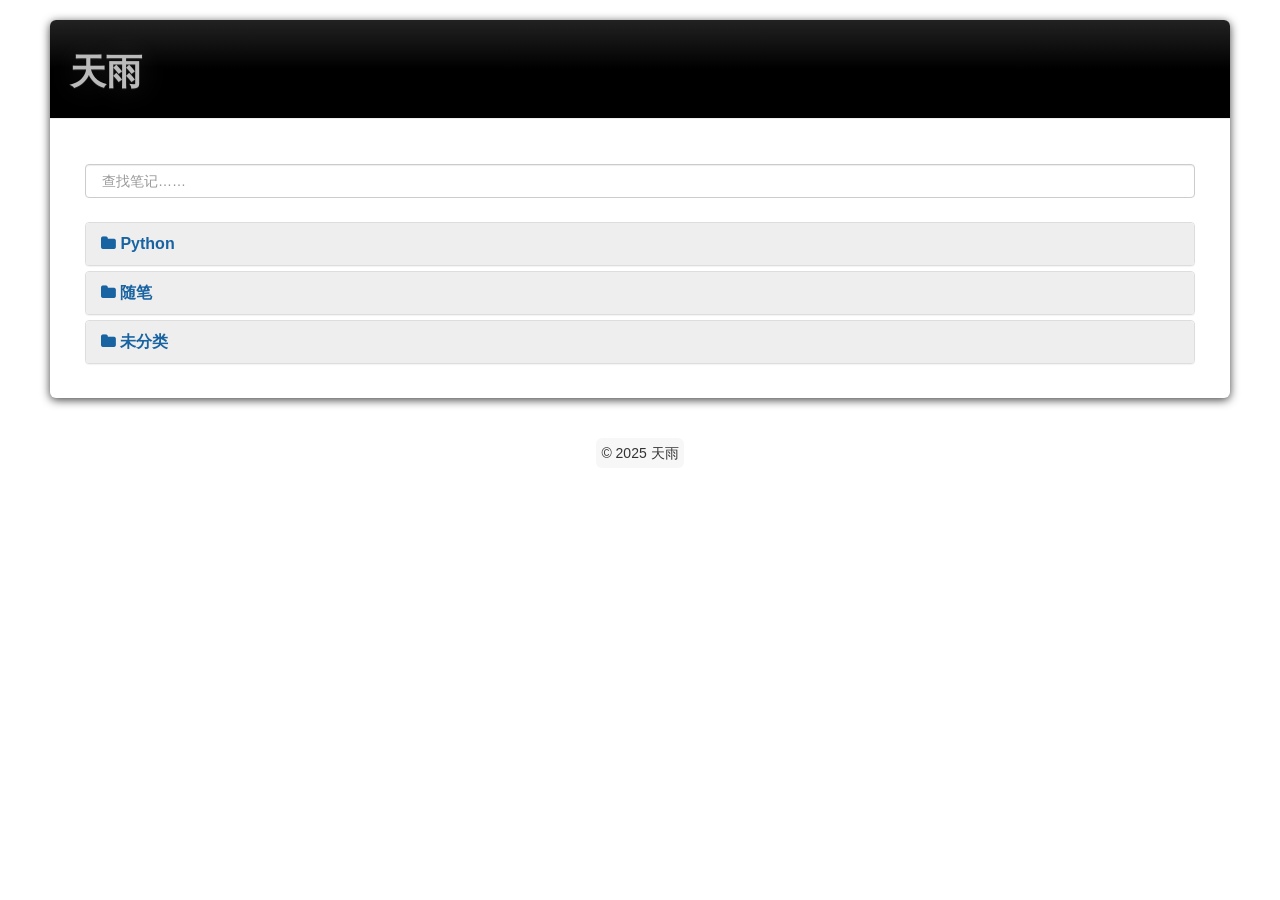
<file: archives/2025/index.html>
<!DOCTYPE HTML>
<html>
<head>
  <meta charset="utf-8">
  
  <title>archive_b | 天雨</title>
  <meta name="author" content="天雨">
  
  
  <meta name="viewport" content="width=device-width, initial-scale=1, maximum-scale=1">

  
  <meta property="og:site_name" content="天雨"/>

  
    <meta property="og:image" content=""/>
  

  
    <link rel="alternative" href="/atom.xml" title="天雨" type="application/atom+xml">
  
  
    <link href="/favicon.png" rel="icon">
  
  
  <link rel="stylesheet" href="/css/bootstrap.min.css" media="screen" type="text/css">
  <link rel="stylesheet" href="/css/font-awesome.css" media="screen" type="text/css">
  <link rel="stylesheet" href="/css/style.css" media="screen" type="text/css">
  <link rel="stylesheet" href="/css/highlight.css" media="screen" type="text/css">
  <link rel="stylesheet" href="/css/google-fonts.css" media="screen" type="text/css">
  <link rel="stylesheet" href="/css/responsive.css" media="screen" type="text/css">  
  <link rel="stylesheet" href="/css/sidenav.css" media="screen" type="text/css">  
  <!--[if lt IE 9]><script src="//html5shiv.googlecode.com/svn/trunk/html5.js"></script><![endif]-->

  <script src="/js/jquery-2.0.3.min.js"></script>

  <!-- analytics -->
  
<script type="text/javascript">
var _gaq = _gaq || [];
_gaq.push(['_setAccount', 'UA-XXXXX-X']);
_gaq.push(['_trackPageview']);
(function() {
var ga = document.createElement('script'); ga.type = 'text/javascript'; ga.async = true;

ga.src = ('https:' == document.location.protocol ? 'https://' : 'http://') + 'stats.g.doubleclick.net/dc.js';

var s = document.getElementsByTagName('script')[0]; s.parentNode.insertBefore(ga, s);
})();
</script>


<meta name="generator" content="Hexo 7.3.0"></head>

<body id="body" data-spy="scroll" data-target=".toc">
  <div class="container" id="container">
	<div class="content">
	  <div class="page-header">
  <h1><a class="brand" href="#">天雨</a></h1>
</div>



<div class="row page">
	<div class="col-md-12">
        <input type="text" id="local-search-input" name="q" results="0" placeholder="&nbsp;查找笔记……" class="st-search-input st-default-search-input form-control" style="margin-bottom:1em"/>
        <div id="local-search-result"></div>
		<div class="panel-group" id="notebook">
			
			<div class="panel panel-default">
				<div class="panel-heading">
					<a class="panel-title" data-toggle="collapse" data-parent="#notebook" href="#Python">
						<i class="fa fa-folder"></i> Python		  
				</div>
				
				    <div id="Python" class="panel-collapse collapse">
				
						<div class="panel-body">
							<ul class="post">                                
								
								    
								
								    
								        <li class="post-list-item"><a href="/1/34062/">Python 基础技术要点解析</a></li>
								    
								
								    
								
							</ul>
						</div>
					</div>
			</div>
			
			<div class="panel panel-default">
				<div class="panel-heading">
					<a class="panel-title" data-toggle="collapse" data-parent="#notebook" href="#随笔">
						<i class="fa fa-folder"></i> 随笔		  
				</div>
				
				    <div id="随笔" class="panel-collapse collapse">
				
						<div class="panel-body">
							<ul class="post">                                
								
								    
								
								    
								
								    
								        <li class="post-list-item"><a href="/1/59443/">不完美的圆周率与永恒的追寻</a></li>
								    
								
							</ul>
						</div>
					</div>
			</div>
			
			
			
			
			
			<div class="panel panel-default">
				<div class="panel-heading">
					<a class="panel-title" data-toggle="collapse" data-parent="#notebook" href="#未分类">
						<i class="fa fa-folder"></i> 未分类		   
				</div>
				
					<div id="未分类" class="panel-collapse collapse">
				
					    <div class="panel-body">
						    <ul class="post">
			
			
			
			
			
			
			    
			                    
			                    <li class="post-list-item"><a href="/1/1700/">常见问题自助解决文档</a></li>
			                    
			    
			                    
			    
			                    
			    
				            </ul>
				        </div>
				    </div>
			</div>
			
		</div><!-- accordion -->
	</div>
</div>

	</div>
  </div>
  <div class="container-narrow">
	<footer> <p>
  &copy; 2025 天雨
   
</p> </footer>
  </div> <!-- container-narrow -->
  
<a id="gotop" href="#">   
  <span>▲</span> 
</a>

<script src="/js/jquery.imagesloaded.min.js"></script>
<script src="/js/gallery.js"></script>
<script src="/js/bootstrap.min.js"></script>
<script src="/js/jquery.tableofcontents.min.js"></script>
<script src="/js/tocgenerator.min.js"></script>
<script src="/js/main.js"></script>
<script src="/js/search.js"></script> 




<link rel="stylesheet" href="/fancybox/jquery.fancybox.css" media="screen" type="text/css">
<script src="/fancybox/jquery.fancybox.pack.js"></script>
<script type="text/javascript">
(function($){
  $('.fancybox').fancybox();
})(jQuery);
</script>



   <script type="text/javascript">      
     var search_path = "search.xml";
	 if (search_path.length == 0) {
	 	search_path = "search.xml";
	 }
	 var path = "/" + search_path;
     searchFunc(path, 'local-search-input', 'local-search-result');
   </script>


</body>
</html>
</file>
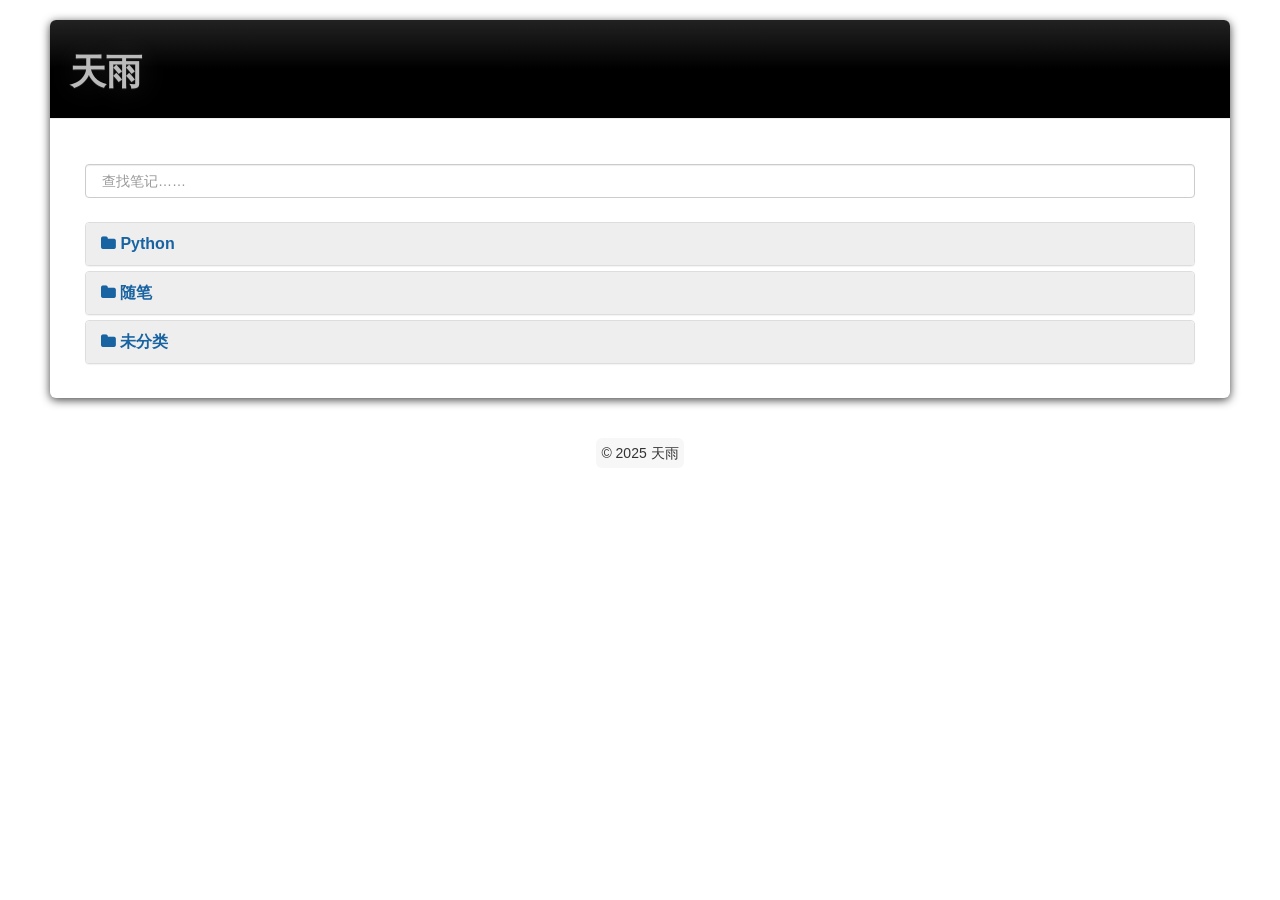
<file: categories/Python/index.html>
<!DOCTYPE HTML>
<html>
<head>
  <meta charset="utf-8">
  
  <title>Python | 天雨</title>
  <meta name="author" content="天雨">
  
  
  <meta name="viewport" content="width=device-width, initial-scale=1, maximum-scale=1">

  
  <meta property="og:site_name" content="天雨"/>

  
    <meta property="og:image" content=""/>
  

  
    <link rel="alternative" href="/atom.xml" title="天雨" type="application/atom+xml">
  
  
    <link href="/favicon.png" rel="icon">
  
  
  <link rel="stylesheet" href="/css/bootstrap.min.css" media="screen" type="text/css">
  <link rel="stylesheet" href="/css/font-awesome.css" media="screen" type="text/css">
  <link rel="stylesheet" href="/css/style.css" media="screen" type="text/css">
  <link rel="stylesheet" href="/css/highlight.css" media="screen" type="text/css">
  <link rel="stylesheet" href="/css/google-fonts.css" media="screen" type="text/css">
  <link rel="stylesheet" href="/css/responsive.css" media="screen" type="text/css">  
  <link rel="stylesheet" href="/css/sidenav.css" media="screen" type="text/css">  
  <!--[if lt IE 9]><script src="//html5shiv.googlecode.com/svn/trunk/html5.js"></script><![endif]-->

  <script src="/js/jquery-2.0.3.min.js"></script>

  <!-- analytics -->
  
<script type="text/javascript">
var _gaq = _gaq || [];
_gaq.push(['_setAccount', 'UA-XXXXX-X']);
_gaq.push(['_trackPageview']);
(function() {
var ga = document.createElement('script'); ga.type = 'text/javascript'; ga.async = true;

ga.src = ('https:' == document.location.protocol ? 'https://' : 'http://') + 'stats.g.doubleclick.net/dc.js';

var s = document.getElementsByTagName('script')[0]; s.parentNode.insertBefore(ga, s);
})();
</script>


<meta name="generator" content="Hexo 7.3.0"></head>

<body id="body" data-spy="scroll" data-target=".toc">
  <div class="container" id="container">
	<div class="content">
	  <div class="page-header">
  <h1><a class="brand" href="#">天雨</a></h1>
</div>



<div class="row page">
	<div class="col-md-12">
        <input type="text" id="local-search-input" name="q" results="0" placeholder="&nbsp;查找笔记……" class="st-search-input st-default-search-input form-control" style="margin-bottom:1em"/>
        <div id="local-search-result"></div>
		<div class="panel-group" id="notebook">
			
			<div class="panel panel-default">
				<div class="panel-heading">
					<a class="panel-title" data-toggle="collapse" data-parent="#notebook" href="#Python">
						<i class="fa fa-folder"></i> Python		  
				</div>
				
				    <div id="Python" class="panel-collapse collapse">
				
						<div class="panel-body">
							<ul class="post">                                
								
								    
								
								    
								        <li class="post-list-item"><a href="/1/34062/">Python 基础技术要点解析</a></li>
								    
								
								    
								
							</ul>
						</div>
					</div>
			</div>
			
			<div class="panel panel-default">
				<div class="panel-heading">
					<a class="panel-title" data-toggle="collapse" data-parent="#notebook" href="#随笔">
						<i class="fa fa-folder"></i> 随笔		  
				</div>
				
				    <div id="随笔" class="panel-collapse collapse">
				
						<div class="panel-body">
							<ul class="post">                                
								
								    
								
								    
								
								    
								        <li class="post-list-item"><a href="/1/59443/">不完美的圆周率与永恒的追寻</a></li>
								    
								
							</ul>
						</div>
					</div>
			</div>
			
			
			
			
			
			<div class="panel panel-default">
				<div class="panel-heading">
					<a class="panel-title" data-toggle="collapse" data-parent="#notebook" href="#未分类">
						<i class="fa fa-folder"></i> 未分类		   
				</div>
				
					<div id="未分类" class="panel-collapse collapse">
				
					    <div class="panel-body">
						    <ul class="post">
			
			
			
			
			
			
			    
			                    
			                    <li class="post-list-item"><a href="/1/1700/">常见问题自助解决文档</a></li>
			                    
			    
			                    
			    
			                    
			    
				            </ul>
				        </div>
				    </div>
			</div>
			
		</div><!-- accordion -->
	</div>
</div>

	</div>
  </div>
  <div class="container-narrow">
	<footer> <p>
  &copy; 2025 天雨
   
</p> </footer>
  </div> <!-- container-narrow -->
  
<a id="gotop" href="#">   
  <span>▲</span> 
</a>

<script src="/js/jquery.imagesloaded.min.js"></script>
<script src="/js/gallery.js"></script>
<script src="/js/bootstrap.min.js"></script>
<script src="/js/jquery.tableofcontents.min.js"></script>
<script src="/js/tocgenerator.min.js"></script>
<script src="/js/main.js"></script>
<script src="/js/search.js"></script> 




<link rel="stylesheet" href="/fancybox/jquery.fancybox.css" media="screen" type="text/css">
<script src="/fancybox/jquery.fancybox.pack.js"></script>
<script type="text/javascript">
(function($){
  $('.fancybox').fancybox();
})(jQuery);
</script>



   <script type="text/javascript">      
     var search_path = "search.xml";
	 if (search_path.length == 0) {
	 	search_path = "search.xml";
	 }
	 var path = "/" + search_path;
     searchFunc(path, 'local-search-input', 'local-search-result');
   </script>


</body>
</html>
</file>
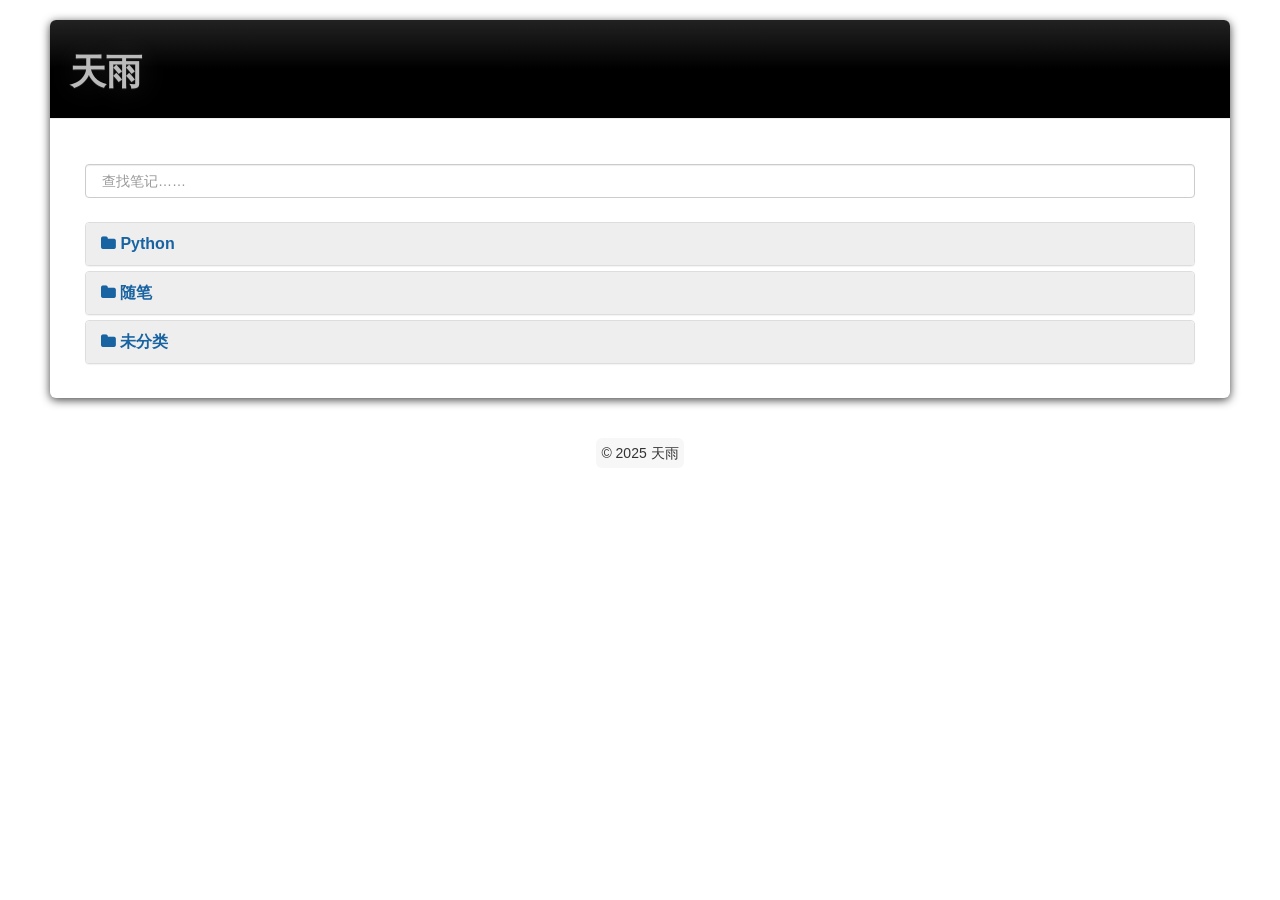
<file: categories/随笔/index.html>
<!DOCTYPE HTML>
<html>
<head>
  <meta charset="utf-8">
  
  <title>随笔 | 天雨</title>
  <meta name="author" content="天雨">
  
  
  <meta name="viewport" content="width=device-width, initial-scale=1, maximum-scale=1">

  
  <meta property="og:site_name" content="天雨"/>

  
    <meta property="og:image" content=""/>
  

  
    <link rel="alternative" href="/atom.xml" title="天雨" type="application/atom+xml">
  
  
    <link href="/favicon.png" rel="icon">
  
  
  <link rel="stylesheet" href="/css/bootstrap.min.css" media="screen" type="text/css">
  <link rel="stylesheet" href="/css/font-awesome.css" media="screen" type="text/css">
  <link rel="stylesheet" href="/css/style.css" media="screen" type="text/css">
  <link rel="stylesheet" href="/css/highlight.css" media="screen" type="text/css">
  <link rel="stylesheet" href="/css/google-fonts.css" media="screen" type="text/css">
  <link rel="stylesheet" href="/css/responsive.css" media="screen" type="text/css">  
  <link rel="stylesheet" href="/css/sidenav.css" media="screen" type="text/css">  
  <!--[if lt IE 9]><script src="//html5shiv.googlecode.com/svn/trunk/html5.js"></script><![endif]-->

  <script src="/js/jquery-2.0.3.min.js"></script>

  <!-- analytics -->
  
<script type="text/javascript">
var _gaq = _gaq || [];
_gaq.push(['_setAccount', 'UA-XXXXX-X']);
_gaq.push(['_trackPageview']);
(function() {
var ga = document.createElement('script'); ga.type = 'text/javascript'; ga.async = true;

ga.src = ('https:' == document.location.protocol ? 'https://' : 'http://') + 'stats.g.doubleclick.net/dc.js';

var s = document.getElementsByTagName('script')[0]; s.parentNode.insertBefore(ga, s);
})();
</script>


<meta name="generator" content="Hexo 7.3.0"></head>

<body id="body" data-spy="scroll" data-target=".toc">
  <div class="container" id="container">
	<div class="content">
	  <div class="page-header">
  <h1><a class="brand" href="#">天雨</a></h1>
</div>



<div class="row page">
	<div class="col-md-12">
        <input type="text" id="local-search-input" name="q" results="0" placeholder="&nbsp;查找笔记……" class="st-search-input st-default-search-input form-control" style="margin-bottom:1em"/>
        <div id="local-search-result"></div>
		<div class="panel-group" id="notebook">
			
			<div class="panel panel-default">
				<div class="panel-heading">
					<a class="panel-title" data-toggle="collapse" data-parent="#notebook" href="#Python">
						<i class="fa fa-folder"></i> Python		  
				</div>
				
				    <div id="Python" class="panel-collapse collapse">
				
						<div class="panel-body">
							<ul class="post">                                
								
								    
								
								    
								        <li class="post-list-item"><a href="/1/34062/">Python 基础技术要点解析</a></li>
								    
								
								    
								
							</ul>
						</div>
					</div>
			</div>
			
			<div class="panel panel-default">
				<div class="panel-heading">
					<a class="panel-title" data-toggle="collapse" data-parent="#notebook" href="#随笔">
						<i class="fa fa-folder"></i> 随笔		  
				</div>
				
				    <div id="随笔" class="panel-collapse collapse">
				
						<div class="panel-body">
							<ul class="post">                                
								
								    
								
								    
								
								    
								        <li class="post-list-item"><a href="/1/59443/">不完美的圆周率与永恒的追寻</a></li>
								    
								
							</ul>
						</div>
					</div>
			</div>
			
			
			
			
			
			<div class="panel panel-default">
				<div class="panel-heading">
					<a class="panel-title" data-toggle="collapse" data-parent="#notebook" href="#未分类">
						<i class="fa fa-folder"></i> 未分类		   
				</div>
				
					<div id="未分类" class="panel-collapse collapse">
				
					    <div class="panel-body">
						    <ul class="post">
			
			
			
			
			
			
			    
			                    
			                    <li class="post-list-item"><a href="/1/1700/">常见问题自助解决文档</a></li>
			                    
			    
			                    
			    
			                    
			    
				            </ul>
				        </div>
				    </div>
			</div>
			
		</div><!-- accordion -->
	</div>
</div>

	</div>
  </div>
  <div class="container-narrow">
	<footer> <p>
  &copy; 2025 天雨
   
</p> </footer>
  </div> <!-- container-narrow -->
  
<a id="gotop" href="#">   
  <span>▲</span> 
</a>

<script src="/js/jquery.imagesloaded.min.js"></script>
<script src="/js/gallery.js"></script>
<script src="/js/bootstrap.min.js"></script>
<script src="/js/jquery.tableofcontents.min.js"></script>
<script src="/js/tocgenerator.min.js"></script>
<script src="/js/main.js"></script>
<script src="/js/search.js"></script> 




<link rel="stylesheet" href="/fancybox/jquery.fancybox.css" media="screen" type="text/css">
<script src="/fancybox/jquery.fancybox.pack.js"></script>
<script type="text/javascript">
(function($){
  $('.fancybox').fancybox();
})(jQuery);
</script>



   <script type="text/javascript">      
     var search_path = "search.xml";
	 if (search_path.length == 0) {
	 	search_path = "search.xml";
	 }
	 var path = "/" + search_path;
     searchFunc(path, 'local-search-input', 'local-search-result');
   </script>


</body>
</html>
</file>
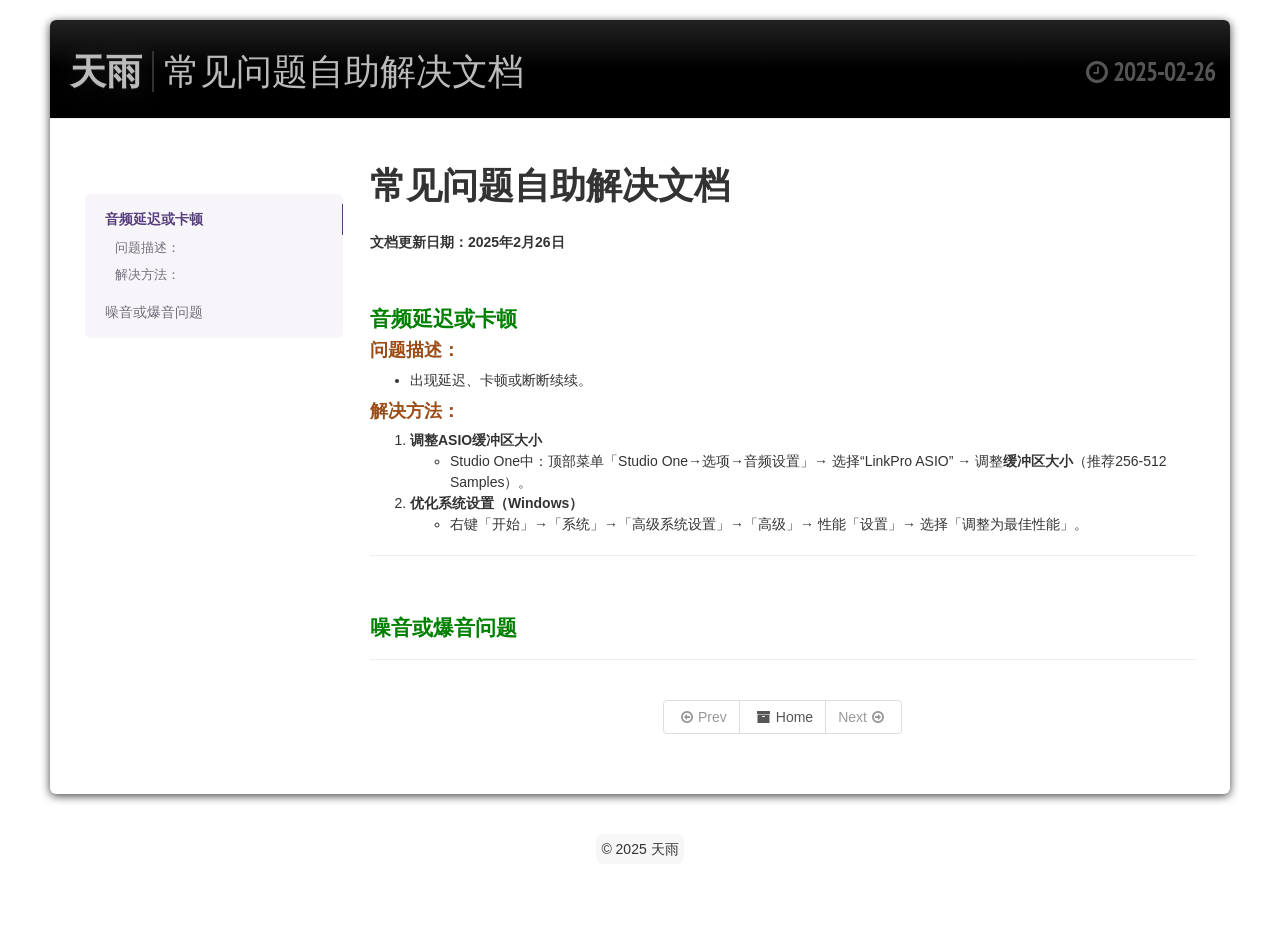
<file: 2025/02/26/常见问题自助解决文档/index.html>
<!DOCTYPE HTML>
<html>
<head>
  <meta charset="utf-8">
  
  <title>常见问题自助解决文档 | 天雨</title>
  <meta name="author" content="天雨">
  
  <meta name="description" content="常见问题自助解决文档文档更新日期：2025年2月26日  
音频延迟或卡顿问题描述：
出现延迟、卡顿或断断续续。

解决方法：
调整ASIO缓冲区大小  
Studio One中：顶部菜单「Studio One→选项→音频设置」→ 选择“LinkPro ASIO” → 调整缓冲区大小（推荐256-5">
  
  
  <meta name="viewport" content="width=device-width, initial-scale=1, maximum-scale=1">

  <meta property="og:title" content="常见问题自助解决文档"/>
  <meta property="og:site_name" content="天雨"/>

  
    <meta property="og:image" content=""/>
  

  
    <link rel="alternative" href="/atom.xml" title="天雨" type="application/atom+xml">
  
  
    <link href="/favicon.png" rel="icon">
  
  
  <link rel="stylesheet" href="/css/bootstrap.min.css" media="screen" type="text/css">
  <link rel="stylesheet" href="/css/font-awesome.css" media="screen" type="text/css">
  <link rel="stylesheet" href="/css/style.css" media="screen" type="text/css">
  <link rel="stylesheet" href="/css/highlight.css" media="screen" type="text/css">
  <link rel="stylesheet" href="/css/google-fonts.css" media="screen" type="text/css">
  <link rel="stylesheet" href="/css/responsive.css" media="screen" type="text/css">  
  <link rel="stylesheet" href="/css/sidenav.css" media="screen" type="text/css">  
  <!--[if lt IE 9]><script src="//html5shiv.googlecode.com/svn/trunk/html5.js"></script><![endif]-->

  <script src="/js/jquery-2.0.3.min.js"></script>

  <!-- analytics -->
  
<script type="text/javascript">
var _gaq = _gaq || [];
_gaq.push(['_setAccount', 'UA-XXXXX-X']);
_gaq.push(['_trackPageview']);
(function() {
var ga = document.createElement('script'); ga.type = 'text/javascript'; ga.async = true;

ga.src = ('https:' == document.location.protocol ? 'https://' : 'http://') + 'stats.g.doubleclick.net/dc.js';

var s = document.getElementsByTagName('script')[0]; s.parentNode.insertBefore(ga, s);
})();
</script>


<meta name="generator" content="Hexo 7.3.0"></head>

<body id="body" data-spy="scroll" data-target=".toc">
  <div class="container" id="container">
	<div class="content">
	  <div class="page-header">		
  <h1><a class="brand" href="/">天雨</a><span class="split"></span><span class="title">常见问题自助解决文档</span><span class="date" id="title-date"><i class="fa fa-clock-o"></i> 2025-02-26</span></h1>
</div>		

<div class="row page">
  <!-- cols -->	
  
  <div class="col-xs-12 col-sm-3 col-md-3 toc"> 
	<!-- toc -->
<script type="text/javascript">
		jQuery(document).ready(function() {
 		   generateWikiTOC('.note', '.toc',  2 , 2 );
		});
</script>
  </div><!-- col-md-3 -->
  
  

  
  <div class="col-xs-12 col-sm-9 col-md-9 note">
	

	  <!-- content -->
	  <h1 id="常见问题自助解决文档"><a href="#常见问题自助解决文档" class="headerlink" title="常见问题自助解决文档"></a>常见问题自助解决文档</h1><p><strong>文档更新日期：2025年2月26日</strong>  </p>
<h2 id="音频延迟或卡顿"><a href="#音频延迟或卡顿" class="headerlink" title="音频延迟或卡顿"></a>音频延迟或卡顿</h2><h3 id="问题描述："><a href="#问题描述：" class="headerlink" title="问题描述："></a>问题描述：</h3><ul>
<li>出现延迟、卡顿或断断续续。</li>
</ul>
<h3 id="解决方法："><a href="#解决方法：" class="headerlink" title="解决方法："></a>解决方法：</h3><ol>
<li><strong>调整ASIO缓冲区大小</strong>  <ul>
<li>Studio One中：顶部菜单「Studio One→选项→音频设置」→ 选择“LinkPro ASIO” → 调整<strong>缓冲区大小</strong>（推荐256-512 Samples）。</li>
</ul>
</li>
<li><strong>优化系统设置（Windows）</strong>  <ul>
<li>右键「开始」→「系统」→「高级系统设置」→「高级」→ 性能「设置」→ 选择「调整为最佳性能」。</li>
</ul>
</li>
</ol>
<hr>
<h2 id="噪音或爆音问题"><a href="#噪音或爆音问题" class="headerlink" title="噪音或爆音问题"></a>噪音或爆音问题</h2><hr>
	  

	  <div>
  		<center>
		  <div class="pagination">
<ul class="pagination">
	
	
	
	
	
	
		
			
			
		
	
	
	
		<li class="prev disabled"><a><i class="fa fa-arrow-circle-o-left"></i>Prev</a></li>
	
	<li><a href="/"><i class="fa fa-archive"></i>Home</a></li>
	
		<li class="next disabled"><a>Next<i class="fa fa-arrow-circle-o-right"></i></a></li>
	
</ul>
</div>

		</center>
	  </div>
	  
	</div> <!-- col-md-9/col-md-12 -->
	
  </div><!-- row -->

	</div>
  </div>
  <div class="container-narrow">
	<footer> <p>
  &copy; 2025 天雨
   
</p> </footer>
  </div> <!-- container-narrow -->
  
<a id="gotop" href="#">   
  <span>▲</span> 
</a>

<script src="/js/jquery.imagesloaded.min.js"></script>
<script src="/js/gallery.js"></script>
<script src="/js/bootstrap.min.js"></script>
<script src="/js/jquery.tableofcontents.min.js"></script>
<script src="/js/tocgenerator.min.js"></script>
<script src="/js/main.js"></script>
<script src="/js/search.js"></script> 




<link rel="stylesheet" href="/fancybox/jquery.fancybox.css" media="screen" type="text/css">
<script src="/fancybox/jquery.fancybox.pack.js"></script>
<script type="text/javascript">
(function($){
  $('.fancybox').fancybox();
})(jQuery);
</script>



   <script type="text/javascript">      
     var search_path = "search.xml";
	 if (search_path.length == 0) {
	 	search_path = "search.xml";
	 }
	 var path = "/" + search_path;
     searchFunc(path, 'local-search-input', 'local-search-result');
   </script>


</body>
</html>
</file>
<file: css/style.css>
/* =============================================================================
   container
   ========================================================================== */

.container-narrow {
  margin: 0 auto;
  max-width:970px;
}

.container-narrow > footer {
  margin-top: 20px;
  text-align: center;
}
.container-narrow > footer p {
  background-color: rgba(245,245,245,0.75);
  padding: 5px;
  display: inline-block;
  -webkit-border-radius: 6px;
  -moz-border-radius: 6px;
  border-radius: 6px;
}

/* =============================================================================
   Body and structure
   ========================================================================== */
a:hover {
  text-decoration: none;
}

body {
  position: relative;
  background-color: #fff;
  background-repeat: repeat-x;
  background-position: 0 40px;
  padding-bottom: 70px;
}

.content {
  padding: 20px;
  margin: 20px -20px; /* negative indent the amount of the padding to maintain the grid system */
  -webkit-border-radius: 6px 6px 6px 6px;
  -moz-border-radius: 6px 6px 6px 6px;
  border-radius: 6px 6px 6px 6px;
  -webkit-box-shadow: 0 2px 10px rgba(0,0,0,.75);
  -moz-box-shadow: 0 2px 102px rgba(0,0,0,.75);
  box-shadow: 0 2px 10px rgba(0,0,0,.75);
}

#sidebar {
  margin-left: 5px;
  padding-left: 15px;
  border-left: 1px solid #e0e0e0;
  font-size: 0.9em;
}

/* =============================================================================
   page
   ========================================================================== */

.page{
  margin: 1.0em 0em;
  padding-top: 25px;
  line-height: 1.5em;
  font-family: 'Open Sans',"Helvetica Neue", "Helvetica","Microsoft YaHei", "WenQuanYi Micro Hei", Arial, sans-serif;
}

.page p{
  margin: 1.0em 0em;
}

.page .panel-heading {
  background-color: #eee;
  font-weight:bold;
}

.page .panel-collapse .panel-body {
  padding: 9px 15px;
  background-color: #F5F5D5;
  font-size: 16px;
  line-height: 24px;
}

.note {
  position: relative;
  margin-top: -20px;
}

/* =============================================================================
   pagination
   ========================================================================== */

.pagination {
  margin: 10px 0;
}

.pagination a{
  color:#555;  
}


/* =============================================================================
   List
   ========================================================================== */

li i {
  margin-right: 5px;
  margin-left: 5px;  
}

.listing-item {
  line-height: 24px;
}

/* =============================================================================
   hyper links
   ========================================================================== */

a{color:#1863a1}
a:focus{color:#0181eb}
a:hover{color:#0181eb}
a:active{color:#01579f}

a.label-anchor {
  position: relative;
  display: block;
  text-align: right;
  width: 200px;
  left: -210px;
  font-family: 'PT Sans', sans-serif;
}
a.label-anchor:target span {
  background-color: #b94a48;
}
a.label-anchor:hover {
  text-decoration: none;
}
a.label-anchor span {
  font-weight: bold;
  line-height: 0px;
  color: #ffffff;
  text-shadow: 0 -1px 0 rgba(0, 0, 0, 0.25);
  white-space: nowrap;
  background-color: #666;
  padding: 1px 4px 2px;
  -webkit-border-radius: 3px;
  -moz-border-radius: 3px;
  border-radius: 3px;
}

a.inline-ref {
  border-bottom: dotted 1px #333;
  color: black;
}
a.inline-ref:hover {
  text-decoration: none;
  border-bottom: solid 1px #000;
}

/* =============================================================================
  blockquote
   ========================================================================== */

blockquote {
  border-left:5px solid #cccccc;
  font-size: 1em;
  background-color: #fff;
  padding: 0px 20px;
}

blockquote p, blockquote ol, blockquote ul, blockquote li, .slogan{
  font-family: 'Open Sans',"Helvetica Neue", '楷体', 'STKaiti', "Kai", "kaiti", Helvetica, "Segoe UI", Ubuntu, "Hiragino Sans GB";
}

/* =============================================================================
   img, video
   ========================================================================== */

img, video {
  max-width: 97.5%;
  margin: 15px, auto;
  display: block;
  height: auto;
}

/* =============================================================================
   scroll to top
   ========================================================================== */

#gotop{ 
  display:block;  
  width:36px; 
  height:36px;
  position:fixed;  
  bottom:40px;  
  right:30px; 
  border-radius:7px;
  text-decoration:none;  
  display:none;  
  background-color:#999999;     
}
#gotop span{ 
  display:block; 
  color:#dddddd; 
} 
#gotop span:hover{ 
  color:#cccccc; 
} 
#gotop span{ 
  font-size:24px; 
  text-align:center; 
}

/* =============================================================================
   Headers
   ========================================================================== */

header h1{
  font-weight:normal;
  line-height:1.2em;
  margin-bottom:0.6667em;

}
.page-header h1 span.split{
  margin-left: 10px;
  margin-right: 10px;
  border-right: solid #333 2px;
}

.page-header h1 span.title{
  font-weight:normal;
  font-family: "Droid Serif", "Kai", "KaiTi";
}

.page-header h1 span.date{
  display:inline;
  position: absolute;
  font-size: 0.7em;
  color: #555;
  font-family: 'PT Sans Narrow', sans-serif;
}

h1{
  font-size:2.6em;
  line-height:1.2em;
  margin-bottom:0.6667em;
}

h1,h2,h3,h4,h5,h6{
  text-decoration: none; /* 移除下划线 */
  border-bottom: none;   /* 移除边框下划线 */
  text-rendering:optimizelegibility;
  font-weight:bold;
  font-family: 'Open Sans', "Helvetica Neue", "Helvetica","Microsoft YaHei", "WenQuanYi Micro Hei",Arial, sans-serif;
}

h2{
  margin: 0.83em 0;
  color: green;
  padding-top: 40px;
  margin-top: -45px;
}

h3 {
  margin-top: -5px;
  color: #9C4C17;
}

h4 {
  color: #B94A48;
}

h2,section h1{font-size:1.5em}

h3,section h2,section section h1{font-size:1.3em}

h4,section h3,section section h2,section section section h1{font-size:1em}

h5,section h4,section section h3{font-size:.9em}

h6,section h5,section section h4,section section section h3{font-size:.8em}

.page-header {
  -webkit-background-clip: border-box;
  -webkit-background-origin: padding-box;
  -webkit-background-size: cover;
  /* background-color: #f5f5f5; */
  padding: 10px 20px 0px 20px;
  margin: -20px -20px 20px;
  background: #333;
  background: -moz-linear-gradient(top, #222, #000 50%);
  background: -webkit-gradient(linear, 0 0, 0 50%, from(#222), to(#000));
  color: #bbbbbb;
  border-bottom-left-radius: 0px;
  border-bottom-right-radius: 0px;
  border-top-left-radius: 6px;
  border-top-right-radius: 6px;  
}

h2,h3{
  margin: 0.5em 0px;
}
.page-header .brand{
  color: #bbbbbb;
  text-shadow: 0 1px 0 rgba(255,255,255,.1), 0 0 30px rgba(255,255,255,.125);
  -webkit-transition: all .2s linear;
     -moz-transition: all .2s linear;
          transition: all .2s linear;
}

.page-header .brand:hover {
  color: #ffffff;
  text-decoration: none;
  text-shadow: 0 1px 0 rgba(255,255,255,.1), 0 0 30px rgba(255,255,255,.4);
}

/* =============================================================================
   Codes
   ========================================================================== */

.line{
  height: 20px;
}

/* =============================================================================
   Tables
   ========================================================================== */

table {
  border-collapse: separate;
  border-spacing: 0;
  vertical-align: middle;
}

th {
  padding: 12px 10px 12px 10px;
  border-bottom: 1px dashed #4088b8;
}

td {
  padding: 7px 10px 7px 10px;
  text-align: left;
  font-weight: normal;
  vertical-align: middle;
}


/* =============================================================================
   Local search
   ========================================================================== */


#local-search-result {
  scroll:auto;
  overflow:auto;
  max-height:3in;
  background-color: #fef;
  margin-bottom: 10px;
}

ul.search-result-list {
  padding-left: 10px;
}

a.search-result-title {
  font-weight: bold;
}

p.search-result {
  color=#555;
}

em.search-keyword {
  border-bottom: 1px dashed #4088b8;
  font-weight: bold;
}


/**
 * 
 * For modern browsers
 * 1. The space content is one way to avoid an Opera bug when the
 *    contenteditable attribute is included anywhere else in the document.
 *    Otherwise it causes space to appear at the top and bottom of elements
 *    that are clearfixed.
 * 2. The use of `table` rather than `block` is only necessary if using
 *    `:before` to contain the top-margins of child elements.
 */
.cf:before,
.cf:after {
  content: ""; /* 1 */
  display: table; /* 2 */
}

.cf:after {
  clear: both;
}

/**
 * For IE 6/7 only
 * Include this rule to trigger hasLayout and contain floats.
 */
.cf {
  *zoom: 1;
}
</file>
<file: css/highlight.css>
/* Code, Pre [landscape](http://goo.gl/hnwXeD) */

/* highlight */

pre, .highlight, .gist {  
  background: #333 !important;
  margin: 0.5em 0;
  padding: 1em 2%;
  overflow: auto;
  color: #ccc;  
  font-size: 14px;
  text-shadow: none;
  -webkit-border-radius: 4px;
  -moz-border-radius: 4px;
  border-radius: 4px;  
  border-style: solid;
  border-color: #ddd;
  border-width: 1px 0;
  line-height: 20px;
}

code {
  background: #eee;
  border: 1px solid #d6d6d6;
  padding: 0 5px;
  margin: 0 2px;
  font-size: 90%;
  text-shadow: 0 1px #fff;  
  word-break: break-all;
  word-wrap: break-word;
  white-space: normal;
}

.highlight .gutter pre{
  text-align: left;
  padding-right: 20px;
  width: 100%;
  color: #666;  
}

pre,
code {
  font-family: Menlo, "Bitstream Vera Sans Mono", "DejaVu Sans Mono", Monaco, Consolas, monospace;  
}

pre code {
  background: none;
  text-shadow: none;
  padding: 0;
}

.highlight pre {
  border: none;
  margin: 0;
  padding: 0;
  white-space: pre;
}

.highlight table {
  margin: 0;
  width: auto;  
}

.highlight td {
  border: none;
  padding: 0;  
}

/* gist */

.container .gist .gist-file {
  border: none;
  font-family: Menlo, "Bitstream Vera Sans Mono", "DejaVu Sans Mono", Monaco, Consolas, monospace;    
  margin: 0;
}
.container .gist .gist-file .gist-data {
  background: none;
  border: none;
}
.container .gist .gist-file .gist-data .line-numbers {
  background: none;
  border: none;
  padding-right: 20px;
  color: #666;
  text-align: left;  
}
.container .gist .gist-file .gist-data .line-data {
  padding: 0 !important;
}
.container .gist .gist-file .highlight {
  margin: 0;
  padding: 0;
  border: none;
}
.container .gist .gist-file .gist-meta {
  background: #333;
  color: #999;
  font: 0.85em "Helvetica Neue", Helvetica, Arial, sans-serif;
  text-shadow: 0 0;
  padding: 0;
  margin-top: 1em;
  margin-left: 20px;
}
.container .gist .gist-file .gist-meta a {
  color: #258fb8;
  font-weight: normal;
}
.container .gist .gist-file .gist-meta a:hover {
  text-decoration: underline;
}

/* figcaption */

.highlight figcaption {
  zoom: 1;
  font-size: 0.85em;
  color: #999;
  line-height: 1em;
  margin-bottom: 1em;
}
.highlight figcaption:before,
.highlight figcaption:after {
  content: "";
  display: table;
}
.highlight figcaption:after {
  clear: both;
}
.highlight figcaption a {
  float: right;
}

pre .comment,
pre .title {
  color: #999;
}
pre .variable,
pre .attribute,
pre .tag,
pre .regexp,
pre .ruby .constant,
pre .xml .tag .title,
pre .xml .pi,
pre .xml .doctype,
pre .html .doctype,
pre .css .id,
pre .css .class,
pre .css .pseudo {
  color: #f2777a;
}
pre .number,
pre .preprocessor,
pre .built_in,
pre .literal,
pre .params,
pre .constant {
  color: #f99157;
}
pre .class,
pre .ruby .class .title,
pre .css .rules .attribute {
  color: #9c9;
}
pre .string,
pre .value,
pre .inheritance,
pre .header,
pre .ruby .symbol,
pre .xml .cdata {
  color: #9c9;
}
pre .css .hexcolor {
  color: #6cc;
}
pre .function,
pre .python .decorator,
pre .python .title,
pre .ruby .function .title,
pre .ruby .title .keyword,
pre .perl .sub,
pre .javascript .title,
pre .coffeescript .title {
  color: #69c;
}
pre .keyword,
pre .javascript .function {
  color: #c9c;
}
</file>
<file: css/google-fonts.css>
@font-face {
  font-family: 'Droid Serif';
  font-style: normal;
  font-weight: 400;
  src: local('Droid Serif'), local('DroidSerif'), url('../fonts/google-fonts/0AKsP294HTD-nvJgucYTaIbN6UDyHWBl620a-IRfuBk.woff') format('woff');
}
@font-face {
  font-family: 'Droid Serif';
  font-style: italic;
  font-weight: 400;
  src: local('Droid Serif Italic'), local('DroidSerif-Italic'), url('../fonts/google-fonts/cj2hUnSRBhwmSPr9kS5899kZXW4sYc4BjuAIFc1SXII.woff') format('woff');
}
@font-face {
  font-family: 'PT Sans';
  font-style: normal;
  font-weight: 400;
  src: local('PT Sans'), local('PTSans-Regular'), url('../fonts/google-fonts/LKf8nhXsWg5ybwEGXk8UBQ.woff') format('woff');
}
@font-face {
  font-family: 'PT Sans';
  font-style: normal;
  font-weight: 700;
  src: local('PT Sans Bold'), local('PTSans-Bold'), url('../fonts/google-fonts/0XxGQsSc1g4rdRdjJKZrNBsxEYwM7FgeyaSgU71cLG0.woff') format('woff');
}
@font-face {
  font-family: 'PT Sans';
  font-style: italic;
  font-weight: 400;
  src: local('PT Sans Italic'), local('PTSans-Italic'), url('../fonts/google-fonts/PIPMHY90P7jtyjpXuZ2cLD8E0i7KZn-EPnyo3HZu7kw.woff') format('woff');
}
@font-face {
  font-family: 'PT Sans';
  font-style: italic;
  font-weight: 700;
  src: local('PT Sans Bold Italic'), local('PTSans-BoldItalic'), url('../fonts/google-fonts/lILlYDvubYemzYzN7GbLkHhCUOGz7vYGh680lGh-uXM.woff') format('woff');
}
@font-face {
  font-family: 'PT Sans Narrow';
  font-style: normal;
  font-weight: 400;
  src: local('PT Sans Narrow'), local('PTSans-Narrow'), url('../fonts/google-fonts/UyYrYy3ltEffJV9QueSi4RdbPw3QSf9R-kE0EsQUn2A.woff') format('woff');
}
@font-face {
  font-family: 'Roboto';
  font-style: normal;
  font-weight: 400;
  src: local('Roboto Regular'), local('Roboto-Regular'), url('../fonts/google-fonts/2UX7WLTfW3W8TclTUvlFyQ.woff') format('woff');
}
</file>
<file: css/responsive.css>
/* Responsive
-------------------------------------------------- */

/* Desktop large
------------------------- */
@media (min-width: 1200px) {
  .sidenav {
    width: 258px;
  }
  .sidenav > li > a {
    width: 230px \9; /* Override the previous IE8-9 hack */
  }
}

/* Desktop
------------------------- */
@media (min-width: 991px) and (max-width: 1199px)  {
  /* When affixed, space properly */
  .sidenav {
    top: 0;
    width: 218px;
    margin-top: 30px;
    margin-bottom: 30px;
    margin-right: 0;
  }

}

/* Tablet to desktop
------------------------- */
@media (min-width: 768px) and (max-width: 990px) {
  /* Remove any padding from the body */
  body {
    padding-top: 0;
  }

  /* Adjust sidenav width */
  .sidenav {
    width: 166px;
    margin-top: 20px;
  }
  
}

/* Tablet
------------------------- */
@media (min-width: 481px) and (max-width: 767px) {
  /* Remove any padding from the body */
  body {
    padding-top: 0;
  }

  /* Sidenav */
  .sidenav {
    margin-bottom: 20px;
    position: static;
    width: auto;
    top: 0;
  }

  .page-header h1 span.date{
	display:block; overflow: hidden; width: 0; height: 0;
  }
}

/* Landscape phones
------------------------- */
@media (max-width: 480px) {
  /* Remove padding above jumbotron */
  body {
    padding-top: 0;
  }

  /* Change up some type stuff */
  h2 small {
    display: block;
  }

  /* Do our best to make tables work in narrow viewports */
  table code {
    white-space: normal;
    word-wrap: break-word;
    word-break: break-all;
  }

  .sidenav{
    position: static;
    width: auto;
    top: 0;
  }

  .page-header h1 span.date{
	display:block; overflow: hidden; width: 0; height: 0; 
  }

}
</file>
<file: css/sidenav.css>
/* Add additional stylesheets below
-------------------------------------------------- */
/*
  Bootstrap's documentation styles
  Special styles for presenting Bootstrap's documentation and examples
*/

/* Sidenav for Docs
-------------------------------------------------- */

/* First level of nav */
.sidenav {
  margin-top: 30px;
  margin-bottom: 30px;
  padding-top:    10px;
  padding-bottom: 10px;
  text-shadow: 0 1px 0 #fff;
  background-color: #f7f5fa;
  border-radius: 5px;
}

/* All levels of nav */
.sidebar .nav > li > a {
  display: block;
  color: #716b7a;
  padding: 5px 20px;
}
.sidebar .nav > li > a:hover,
.sidebar .nav > li > a:focus {
  text-decoration: none;
  background-color: #e5e3e9;
  border-right: 1px solid #dbd8e0;
}
.sidebar .nav > .active > a,
.sidebar .nav > .active:hover > a,
.sidebar .nav > .active:focus > a {
  font-weight: bold;
  color: #563d7c;
  background-color: transparent;
  border-right: 1px solid #563d7c;
}

/* Nav: second level (shown on .active) */
.sidebar .nav .nav {
  display: none; /* Hide by default, but at >768px, show it */
  margin-bottom: 8px;
}
.sidebar .nav .nav > li > a {
  padding-top:    3px;
  padding-bottom: 3px;
  padding-left: 30px;
  font-size: 90%;
}

.sidenav.affix {
  top: 40px;
}
.sidenav.affix-bottom {
  position: absolute;
  top: auto;
  bottom: 270px;
}

/* Show and affix the side nav when space allows it */
@media screen and (min-width: 992px) {
  .sidebar .nav > .active > ul {
    display: block;
  }
}
@media screen and (min-width: 1200px) {
  /* Widen the fixed sidebar again */
  .sidebar.affix-bottom,
  .sidebar.affix {
    width: 263px;
  }
}
</file>
